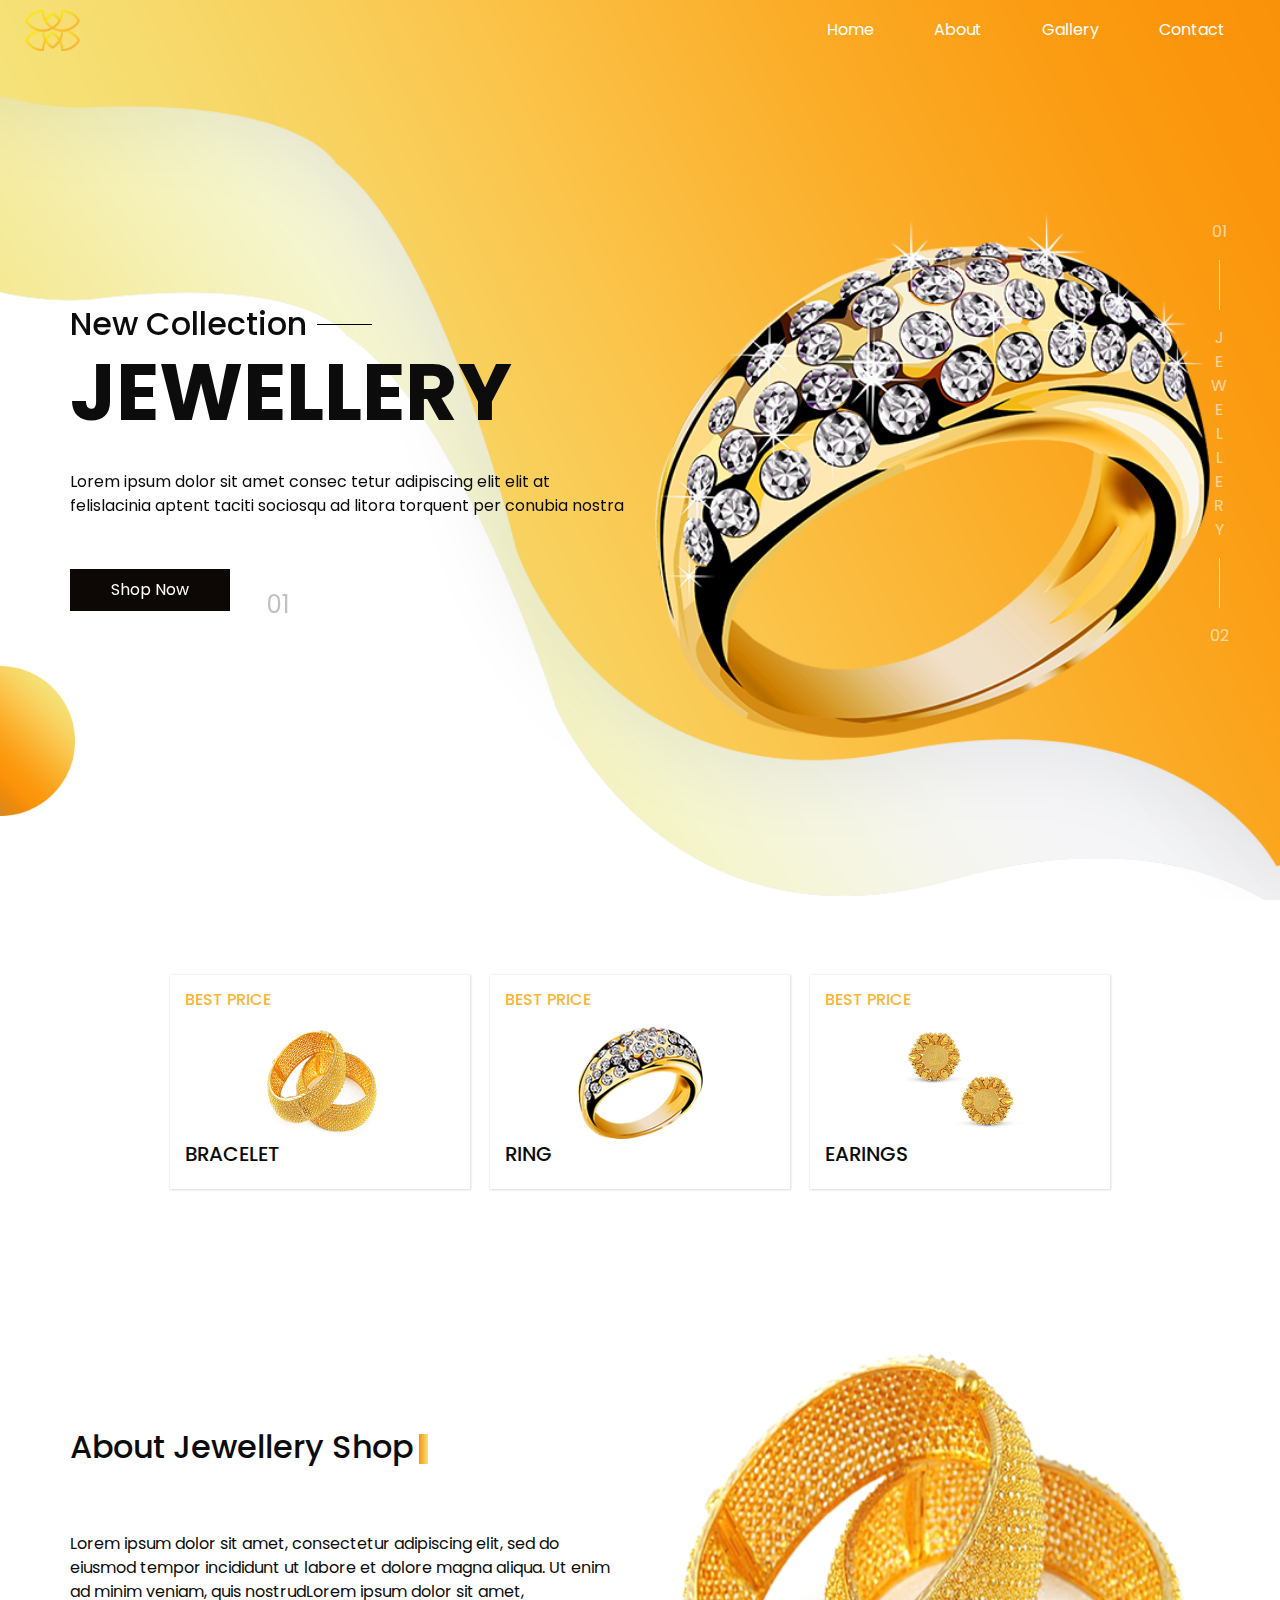
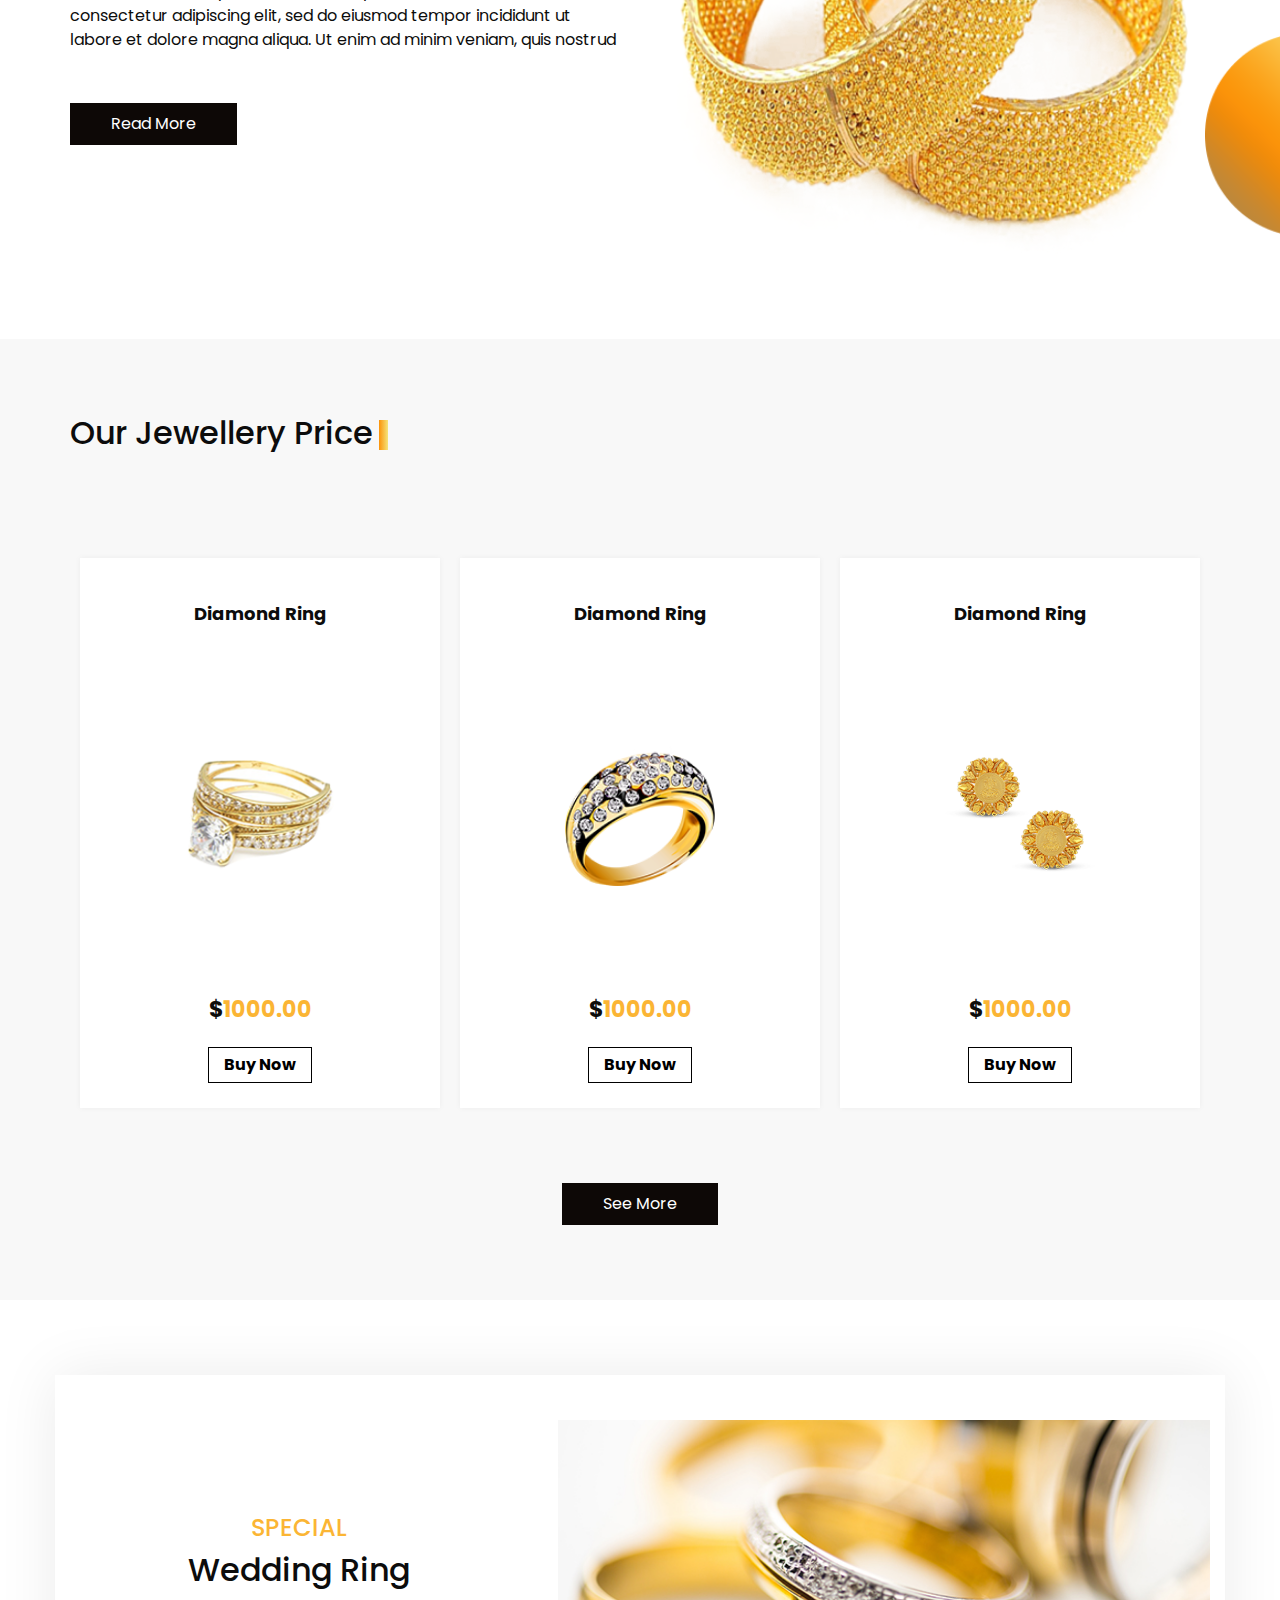
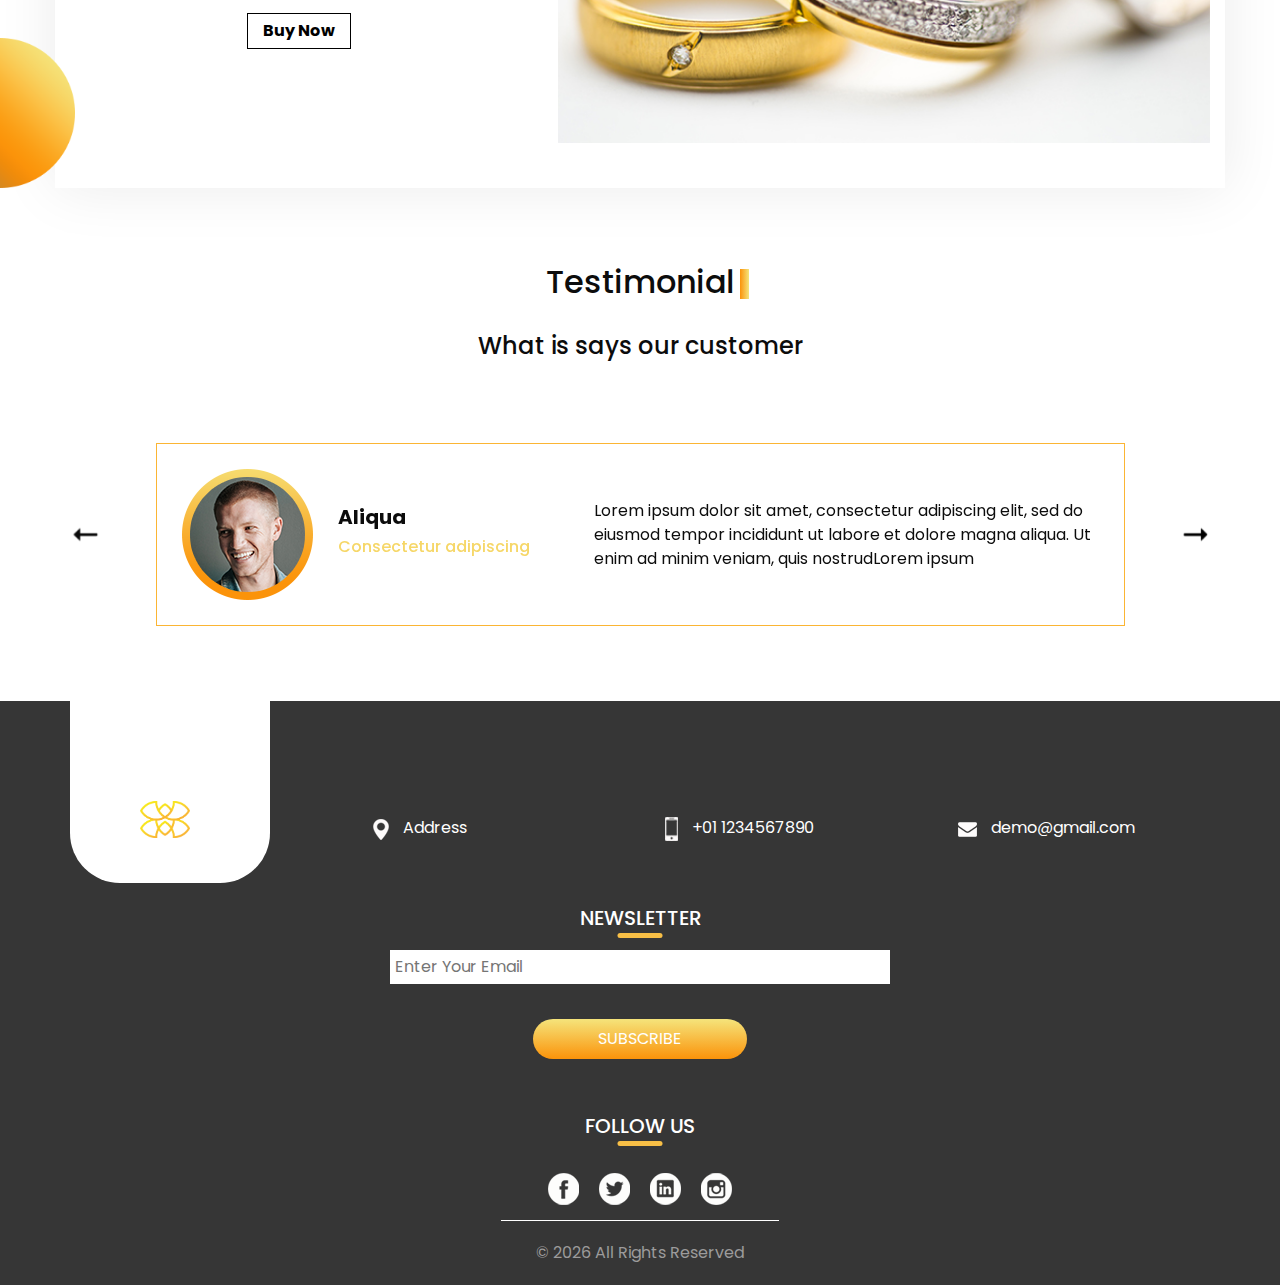
<file: index.html>
<!DOCTYPE html>
<html>

<head>
  <!-- Basic -->
  <meta charset="utf-8" />
  <meta http-equiv="X-UA-Compatible" content="IE=edge" />
  <!-- Mobile Metas -->
  <meta name="viewport" content="width=device-width, initial-scale=1, shrink-to-fit=no" />
  <!-- Site Metas -->
  <meta name="keywords" content="les bijoux en or ,gifts, cadeau, dating , love, family, marriage,commitment"/>
  <meta name="description" content="ce site web est boutique des modernes bijoux avec bon qualité et meilleur prix avec garantie ..." />
  <meta name="author" content="mohamed kandirou"/>

  <title>Lodge</title>

  <!-- slider stylesheet -->
  <link rel="stylesheet" type="text/css" href="https://cdnjs.cloudflare.com/ajax/libs/OwlCarousel2/2.1.3/assets/owl.carousel.min.css" />

  <!-- bootstrap core css -->
  <link rel="stylesheet" type="text/css" href="css/bootstrap.css" />

  <!-- fonts style -->
  <link href="https://fonts.googleapis.com/css?family=Baloo+Chettan|Poppins:400,600,700&display=swap" rel="stylesheet">
  <!-- Custom styles for this template -->
  <link href="css/style.css" rel="stylesheet"/>
  <!-- responsive style -->
  <link href="css/responsive.css" rel="stylesheet" />
</head>

<body>

  <div class="hero_area">
    <!-- header section strats -->
    <header class="header_section">
      <div class="container-fluid">
        <nav class="navbar navbar-expand-lg custom_nav-container ">
          <a class="navbar-brand" href="index.html">
            <img src="images/logo.png" alt="logo de site">
          </a>
          <button class="navbar-toggler" type="button" data-toggle="collapse" data-target="#navbarSupportedContent" aria-controls="navbarSupportedContent" aria-expanded="false" aria-label="Toggle navigation">
            <span class="navbar-toggler-icon"></span>
          </button>

          <div class="collapse navbar-collapse" id="navbarSupportedContent">
            <div class="d-flex ml-auto flex-column flex-lg-row align-items-center">
              <ul class="navbar-nav  ">
                <li class="nav-item active">
                  <a class="nav-link" href="index.html">Home <span class="sr-only">(current)</span></a>
                </li>
                <li class="nav-item">
                  <a class="nav-link" href="about.html"> About</a>
                </li>
                <li class="nav-item">
                  <a class="nav-link" href="gallery.html"> Gallery</a>
                </li>
                <li class="nav-item">
                  <a class="nav-link" href="contact.html"> Contact</a>
                </li>
              </ul>

            </div>
          </div>
        </nav>
      </div>
    </header>
    <!-- end header section -->
    <!-- slider section -->
    <section class=" slider_section position-relative">
      <div class="design-box">
        <img src="images/design-1.png" alt="bijoux d'or">
      </div>
      <div class="slider_number-container d-none d-md-block">
        <div class="number-box">
          <span>
            01
          </span>
          <hr>
          <span class="jwel">
            J <br>
            e <br>
            w <br>
            e <br>
            l <br>
            l <br>
            e <br>
            r <br>
            y
          </span>
          <hr>
          <span>
            02
          </span>
        </div>
      </div>
      <div class="container">
        <div id="carouselExampleIndicators" class="carousel slide" data-ride="carousel">
          <ol class="carousel-indicators">
            <li data-target="#carouselExampleIndicators" data-slide-to="0" class="active">01</li>
            <li data-target="#carouselExampleIndicators" data-slide-to="1">02</li>
            <li data-target="#carouselExampleIndicators" data-slide-to="2">03</li>
          </ol>
          <div class="carousel-inner">
            <div class="carousel-item active">
              <div class="row">
                <div class="col-md-6">
                  <div class="detail_box">
                    <h2>
                      <span> New Collection</span>
                      <hr>
                    </h2>
                    <h1>
                      Jewellery
                    </h1>
                    <p>
                      Lorem ipsum dolor sit amet consec tetur adipiscing elit elit at felislacinia
                      aptent taciti sociosqu ad litora torquent per conubia nostra
                    </p>
                    <div>
                      <a href="">Shop Now</a>
                    </div>
                  </div>
                </div>
                <div class="col-md-6">
                  <div class="img-box">
                    <img src="images/slider-img.png" alt="les bijoux">
                  </div>
                </div>
              </div>
            </div>
            <div class="carousel-item ">
              <div class="row">
                <div class="col-md-6">
                  <div class="detail_box">
                    <h2>
                      <span> New Collection</span>
                      <hr>
                    </h2>
                    <h1>
                      Jewellery
                    </h1>
                    <p>
                      Lorem ipsum dolor sit amet consec tetur adipiscing elit elit at felislacinia
                      aptent taciti sociosqu ad litora torquent per conubia nostra
                    </p>
                    <div>
                      <a href="">Shop Now</a>
                    </div>
                  </div>
                </div>
                <div class="col-md-6">
                  <div class="img-box">
                    <img src="images/slider-img.png" alt="bijou 1">
                  </div>
                </div>
              </div>
            </div>
            <div class="carousel-item">
              <div class="row">
                <div class="col-md-6">
                  <div class="detail_box">
                    <h2>
                      <span> New Collection</span>
                      <hr>
                    </h2>
                    <h1>
                      Jewellery
                    </h1>
                    <p>
                      Lorem ipsum dolor sit amet consec tetur adipiscing elit elit at felislacinia
                      aptent taciti sociosqu ad litora torquent per conubia nostra
                    </p>
                    <div>
                      <a href="">Shop Now</a>
                    </div>
                  </div>
                </div>
                <div class="col-md-6">
                  <div class="img-box">
                    <img src="images/slider-img.png" alt="bijou 2">
                  </div>
                </div>
              </div>
            </div>
          </div>
        </div>
      </div>

    </section>
    <!-- end slider section -->
  </div>

  <!-- item section -->

  <div class="item_section layout_padding2">
    <div class="container">
      <div class="item_container">
        <div class="box">
          <div class="price">
            <h6>
              Best PRICE
            </h6>
          </div>
          <div class="img-box">
            <img src="images/i-1.png" alt="bijoux d'or">
          </div>
          <div class="name">
            <h5>
              Bracelet
            </h5>
          </div>
        </div>
        <div class="box">
          <div class="price">
            <h6>
              Best PRICE
            </h6>
          </div>
          <div class="img-box">
            <img src="images/i-2.png" alt="bijoux d'or 2">
          </div>
          <div class="name">
            <h5>
              Ring
            </h5>
          </div>
        </div>
        <div class="box">
          <div class="price">
            <h6>
              Best PRICE
            </h6>
          </div>
          <div class="img-box">
            <img src="images/i-3.png" alt="bijoux d'or 3">
          </div>
          <div class="name">
            <h5>
              Earings
            </h5>
          </div>
        </div>
      </div>
    </div>
  </div>

  <!-- end item section -->

  <!-- about section -->

  <section class="about_section layout_padding2-top layout_padding-bottom">
    <div class="design-box">
      <img src="images/design-2.png" alt="photo de bijoux">
    </div>
    <div class="container">
      <div class="row">
        <div class="col-md-6">
          <div class="detail-box">
            <div class="heading_container">
              <h2>
                About Jewellery Shop
              </h2>
            </div>
            <p>
              Lorem ipsum dolor sit amet, consectetur adipiscing elit, sed do eiusmod tempor incididunt ut labore et
              dolore magna aliqua. Ut enim ad minim veniam, quis nostrudLorem ipsum dolor sit amet, consectetur
              adipiscing elit, sed do eiusmod tempor incididunt ut labore et dolore magna aliqua. Ut enim ad minim
              veniam, quis nostrud
            </p>
            <div>
              <a href="">
                Read More
              </a>
            </div>
          </div>
        </div>
        <div class="col-md-6">
          <div class="img-box">
            <img src="images/about-img.png" alt="picture about">
          </div>
        </div>
      </div>
    </div>
  </section>

  <!-- end about section -->

  <!-- price section -->

  <section class="price_section layout_padding">
    <div class="container">
      <div class="heading_container">
        <h2>
          Our Jewellery Price
        </h2>
      </div>
      <div class="price_container">
        <div class="box">
          <div class="name">
            <h6>
              Diamond Ring
            </h6>
          </div>
          <div class="img-box">
            <img src="images/p-1.png" alt="prod 1">
          </div>
          <div class="detail-box">
            <h5>
              $<span>1000.00</span>
            </h5>
            <a href="">
              Buy Now
            </a>
          </div>
        </div>
        <div class="box">
          <div class="name">
            <h6>
              Diamond Ring
            </h6>
          </div>
          <div class="img-box">
            <img src="images/i-2.png" alt="prod 2">
          </div>
          <div class="detail-box">
            <h5>
              $<span>1000.00</span>
            </h5>
            <a href="">
              Buy Now
            </a>
          </div>
        </div>
        <div class="box">
          <div class="name">
            <h6>
              Diamond Ring
            </h6>
          </div>
          <div class="img-box">
            <img src="images/i-3.png" alt="prod 3">
          </div>
          <div class="detail-box">
            <h5>
              $<span>1000.00</span>
            </h5>
            <a href="">
              Buy Now
            </a>
          </div>
        </div>
      </div>
      <div class="d-flex justify-content-center">
        <a href="" class="price_btn">
          See More
        </a>
      </div>
    </div>
  </section>

  <!-- end price section -->

  <!-- ring section -->

  <section class="ring_section layout_padding">
    <div class="design-box">
      <img src="images/design-1.png" alt="">
    </div>
    <div class="container">
      <div class="ring_container layout_padding2">
        <div class="row">
          <div class="col-md-5">
            <div class="detail-box">
              <h4>
                special
              </h4>
              <h2>
                Wedding Ring
              </h2>
              <a href="">
                Buy Now
              </a>
            </div>
          </div>
          <div class="col-md-7">
            <div class="img-box">
              <img src="images/ring-img.jpg" alt="prod 4">
            </div>
          </div>
        </div>
      </div>
    </div>
  </section>

  <!-- end ring section -->

  <!-- client section -->

  <section class="client_section">
    <div class="container">
      <div class="heading_container">
        <h2>
          Testimonial
        </h2>
      </div>
      <h4 class="secondary_heading">
        What is says our customer
      </h4>
      <div id="carouselExampleControls" class="carousel slide" data-ride="carousel">
        <div class="carousel-inner">
          <div class="carousel-item active">
            <div class="client_container">
              <div class="client-id">
                <div class="img-box">
                  <img src="images/client.png" alt="client 1">
                </div>
                <div class="name">
                  <h5>
                    Aliqua
                  </h5>
                  <h6>
                    Consectetur adipiscing
                  </h6>
                </div>
              </div>
              <div class="detail-box">
                <p>
                  Lorem ipsum dolor sit amet, consectetur adipiscing elit, sed do eiusmod tempor incididunt ut labore et
                  dolore magna aliqua. Ut enim ad minim veniam, quis nostrudLorem ipsum
                </p>
              </div>
            </div>
          </div>
          <div class="carousel-item">
            <div class="client_container">
              <div class="client-id">
                <div class="img-box">
                  <img src="images/client.png" alt="client 2">
                </div>
                <div class="name">
                  <h5>
                    Aliqua
                  </h5>
                  <h6>
                    Consectetur adipiscing
                  </h6>
                </div>
              </div>
              <div class="detail-box">
                <p>
                  Lorem ipsum dolor sit amet, consectetur adipiscing elit, sed do eiusmod tempor incididunt ut labore et
                  dolore magna aliqua. Ut enim ad minim veniam, quis nostrudLorem ipsum
                </p>
              </div>
            </div>
          </div>
          <div class="carousel-item">
            <div class="client_container">
              <div class="client-id">
                <div class="img-box">
                  <img src="images/client.png" alt="client 3">
                </div>
                <div class="name">
                  <h5>
                    Aliqua
                  </h5>
                  <h6>
                    Consectetur adipiscing
                  </h6>
                </div>
              </div>
              <div class="detail-box">
                <p>
                  Lorem ipsum dolor sit amet, consectetur adipiscing elit, sed do eiusmod tempor incididunt ut labore et
                  dolore magna aliqua. Ut enim ad minim veniam, quis nostrudLorem ipsum
                </p>
              </div>
            </div>
          </div>
        </div>
        <a class="carousel-control-prev" href="#carouselExampleControls" role="button" data-slide="prev">
          <span class="carousel-control-prev-icon" aria-hidden="true"></span>
          <span class="sr-only">Previous</span>
        </a>
        <a class="carousel-control-next" href="#carouselExampleControls" role="button" data-slide="next">
          <span class="carousel-control-next-icon" aria-hidden="true"></span>
          <span class="sr-only">Next</span>
        </a>
      </div>

    </div>
  </section>

  <!-- end client section -->

  <!-- info section -->
  <section class="info_section ">
    <div class="container">
      <div class="info_container">
        <div class="row">
          <div class="col-md-3">
            <div class="info_logo">
              <a href="">
                <img src="images/logo.png" alt="logo">
              </a>
            </div>
          </div>
          <div class="col-md-3">
            <div class="info_contact">
              <a href="">
                <img src="images/location.png" alt="localisation">
                <span>
                  Address
                </span>
              </a>
            </div>
          </div>
          <div class="col-md-3">
            <div class="info_contact">
              <a href="">
                <img src="images/phone.png" alt="phone">
                <span>
                  +01 1234567890
                </span>
              </a>
            </div>
          </div>
          <div class="col-md-3">
            <div class="info_contact">
              <a href="">
                <img src="images/mail.png" alt="mail">
                <span>
                  demo@gmail.com
                </span>
              </a>
            </div>
          </div>
        </div>
        <div class="info_form">
          <div class="d-flex justify-content-center">
            <h5 class="info_heading">
              Newsletter
            </h5>
          </div>
          <form action="">
            <div class="email_box">
              <input type="text" id="email2" placeholder="Enter Your Email">
            </div>
            <div>
              <button>
                subscribe
              </button>
            </div>
          </form>
        </div>
        <div class="info_social">
          <div class="d-flex justify-content-center">
            <h5 class="info_heading">
              Follow Us
            </h5>
          </div>
          <div class="social_box">
            <a href="">
              <img src="images/fb.png" alt="facebook">
            </a>
            <a href="">
              <img src="images/twitter.png" alt="twitter">
            </a>
            <a href="">
              <img src="images/linkedin.png" alt="linkden">
            </a>
            <a href="">
              <img src="images/insta.png" alt="instagram">
            </a>
          </div>
        </div>
      </div>
    </div>
  </section>

  <!-- end info_section -->

  <!-- footer section -->
  <section class="container-fluid footer_section">
    <p>
      &copy; <span id="displayYear"></span> All Rights Reserved 
    </p>
  </section>
  <!-- footer section -->

  <script type="text/javascript" src="js/jquery-3.4.1.min.js"></script>
  <script type="text/javascript" src="js/bootstrap.js"></script>
  <script type="text/javascript" src="js/custom.js"></script>
</body>

</html>
</file>
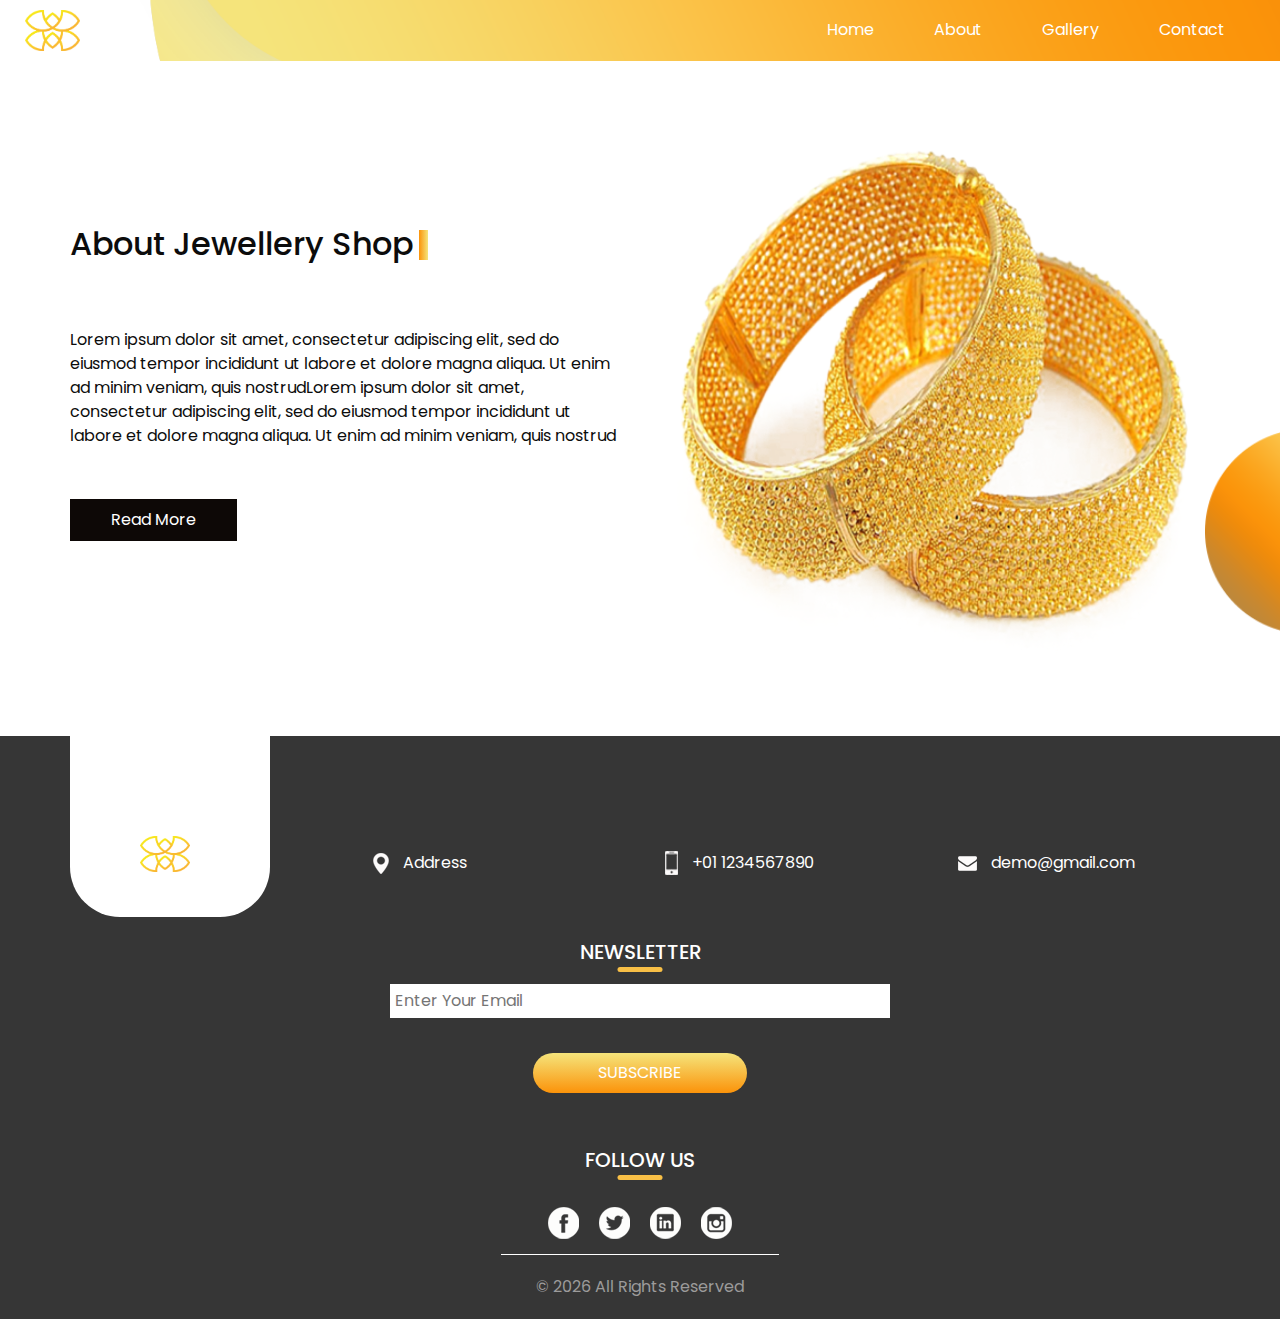
<file: about.html>
<!DOCTYPE html>
<html>

<head>
  <!-- Basic -->
  <meta charset="utf-8" />
  <meta http-equiv="X-UA-Compatible" content="IE=edge" />
  <!-- Mobile Metas -->
  <meta name="viewport" content="width=device-width, initial-scale=1, shrink-to-fit=no" />
  <!-- Site Metas -->
  <meta name="keywords" content="" />
  <meta name="description" content="" />
  <meta name="author" content="" />

  <title>Lodge</title>

  <!-- slider stylesheet -->
  <link rel="stylesheet" type="text/css" href="https://cdnjs.cloudflare.com/ajax/libs/OwlCarousel2/2.1.3/assets/owl.carousel.min.css" />

  <!-- bootstrap core css -->
  <link rel="stylesheet" type="text/css" href="css/bootstrap.css" />

  <!-- fonts style -->
  <link href="https://fonts.googleapis.com/css?family=Baloo+Chettan|Poppins:400,600,700&display=swap" rel="stylesheet">
  <!-- Custom styles for this template -->
  <link href="css/style.css" rel="stylesheet" />
  <!-- responsive style -->
  <link href="css/responsive.css" rel="stylesheet" />
</head>

<body class="sub_page">

  <div class="hero_area">
    <!-- header section strats -->
    <header class="header_section">
      <div class="container-fluid">
        <nav class="navbar navbar-expand-lg custom_nav-container ">
          <a class="navbar-brand" href="index.html">
            <img src="images/logo.png" alt="">
          </a>
          <button class="navbar-toggler" type="button" data-toggle="collapse" data-target="#navbarSupportedContent" aria-controls="navbarSupportedContent" aria-expanded="false" aria-label="Toggle navigation">
            <span class="navbar-toggler-icon"></span>
          </button>

          <div class="collapse navbar-collapse" id="navbarSupportedContent">
            <div class="d-flex ml-auto flex-column flex-lg-row align-items-center">
              <ul class="navbar-nav  ">
                <li class="nav-item active">
                  <a class="nav-link" href="index.html">Home <span class="sr-only">(current)</span></a>
                </li>
                <li class="nav-item">
                  <a class="nav-link" href="about.html"> About</a>
                </li>
                <li class="nav-item">
                  <a class="nav-link" href="gallery.html"> Gallery</a>
                </li>
                <li class="nav-item">
                  <a class="nav-link" href="contact.html"> Contact</a>
                </li>
              </ul>

            </div>
          </div>
        </nav>
      </div>
    </header>
    <!-- end header section -->
  </div>



  <!-- about section -->

  <section class="about_section layout_padding2-top layout_padding-bottom">
    <div class="design-box">
      <img src="images/design-2.png" alt="exemple de bijoux">
    </div>
    <div class="container">
      <div class="row">
        <div class="col-md-6">
          <div class="detail-box">
            <div class="heading_container">
              <h2>
                About Jewellery Shop
              </h2>
            </div>
            <p>
              Lorem ipsum dolor sit amet, consectetur adipiscing elit, sed do eiusmod tempor incididunt ut labore et
              dolore magna aliqua. Ut enim ad minim veniam, quis nostrudLorem ipsum dolor sit amet, consectetur
              adipiscing elit, sed do eiusmod tempor incididunt ut labore et dolore magna aliqua. Ut enim ad minim
              veniam, quis nostrud
            </p>
            <div>
              <a href="">
                Read More
              </a>
            </div>
          </div>
        </div>
        <div class="col-md-6">
          <div class="img-box">
            <img src="images/about-img.png" alt="">
          </div>
        </div>
      </div>
    </div>
  </section>

  <!-- end about section -->


  <!-- info section -->
  <section class="info_section ">
    <div class="container">
      <div class="info_container">
        <div class="row">
          <div class="col-md-3">
            <div class="info_logo">
              <a href="">
                <img src="images/logo.png" alt="logo">
              </a>
            </div>
          </div>
          <div class="col-md-3">
            <div class="info_contact">
              <a href="">
                <img src="images/location.png" alt="localisation">
                <span>
                  Address
                </span>
              </a>
            </div>
          </div>
          <div class="col-md-3">
            <div class="info_contact">
              <a href="">
                <img src="images/phone.png" alt="phone">
                <span>
                  +01 1234567890
                </span>
              </a>
            </div>
          </div>
          <div class="col-md-3">
            <div class="info_contact">
              <a href="">
                <img src="images/mail.png" alt="mail">
                <span>
                  demo@gmail.com
                </span>
              </a>
            </div>
          </div>
        </div>
        <div class="info_form">
          <div class="d-flex justify-content-center">
            <h5 class="info_heading">
              Newsletter
            </h5>
          </div>
          <form action="">
            <div class="email_box">
              <input type="text" id="email2" placeholder="Enter Your Email">
            </div>
            <div>
              <button>
                subscribe
              </button>
            </div>
          </form>
        </div>
        <div class="info_social">
          <div class="d-flex justify-content-center">
            <h5 class="info_heading">
              Follow Us
            </h5>
          </div>
          <div class="social_box">
            <a href="">
              <img src="images/fb.png" alt="facebook">
            </a>
            <a href="">
              <img src="images/twitter.png" alt="twitter">
            </a>
            <a href="">
              <img src="images/linkedin.png" alt="linkden">
            </a>
            <a href="">
              <img src="images/insta.png" alt="instagram">
            </a>
          </div>
        </div>
      </div>
    </div>
  </section>

  <!-- end info_section -->

  <!-- footer section -->
  <section class="container-fluid footer_section">
    <p>
      &copy; <span id="displayYear"></span> All Rights Reserved
    </p>
  </section>
  <!-- footer section -->

  <script type="text/javascript" src="js/jquery-3.4.1.min.js"></script>
  <script type="text/javascript" src="js/bootstrap.js"></script>
  <script type="text/javascript" src="js/custom.js"></script>

</body>

</html>
</file>
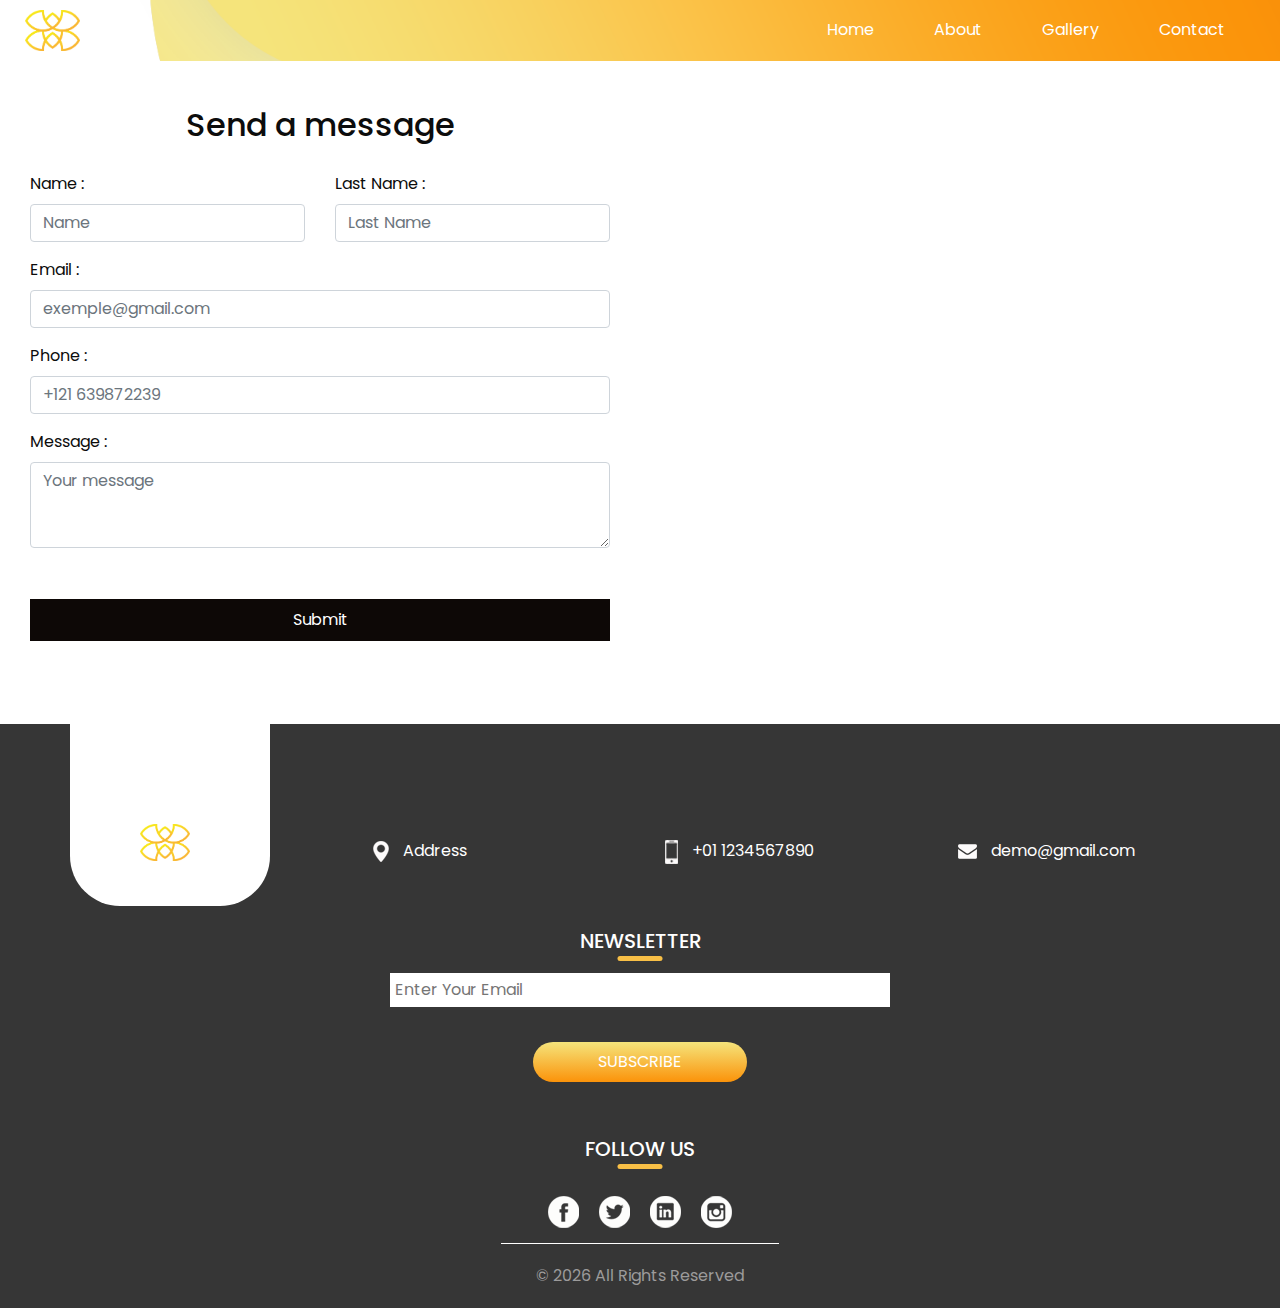
<file: contact.html>
<!DOCTYPE html>
<html>

<head>
  <!-- Basic -->
  <meta charset="utf-8" />
  <meta http-equiv="X-UA-Compatible" content="IE=edge" />
  <!-- Mobile Metas -->
  <meta name="viewport" content="width=device-width, initial-scale=1, shrink-to-fit=no" />
  <!-- Site Metas -->
  <meta name="keywords" content="" />
  <meta name="description" content="" />
  <meta name="author" content="" />

  <title>Lodge</title>

  <!-- slider stylesheet -->
  <link rel="stylesheet" type="text/css" href="https://cdnjs.cloudflare.com/ajax/libs/OwlCarousel2/2.1.3/assets/owl.carousel.min.css" />

  <!-- bootstrap core css -->
  <link rel="stylesheet" type="text/css" href="css/bootstrap.css" />

  <!-- fonts style -->
  <link href="https://fonts.googleapis.com/css?family=Baloo+Chettan|Poppins:400,600,700&display=swap" rel="stylesheet">
  <!-- Custom styles for this template -->
  <link href="css/style.css" rel="stylesheet" />
  <link href="css/MonStyle.css" rel="stylesheet" />
  <!-- responsive style -->
  <link href="css/responsive.css" rel="stylesheet" />
</head>

<body class="sub_page">

  <div class="hero_area">
    <!-- header section strats -->
    <header class="header_section">
      <div class="container-fluid">
        <nav class="navbar navbar-expand-lg custom_nav-container ">
          <a class="navbar-brand" href="index.html">
            <img src="images/logo.png" alt="">
          </a>
          <button class="navbar-toggler" type="button" data-toggle="collapse" data-target="#navbarSupportedContent" aria-controls="navbarSupportedContent" aria-expanded="false" aria-label="Toggle navigation">
            <span class="navbar-toggler-icon"></span>
          </button>

          <div class="collapse navbar-collapse" id="navbarSupportedContent">
            <div class="d-flex ml-auto flex-column flex-lg-row align-items-center">
              <ul class="navbar-nav  ">
                <li class="nav-item active">
                  <a class="nav-link" href="index.html">Home <span class="sr-only">(current)</span></a>
                </li>
                <li class="nav-item">
                  <a class="nav-link" href="about.html"> About</a>
                </li>
                <li class="nav-item">
                    <a class="nav-link" href="gallery.html"> Gallery</a>
                  </li>
                <li class="nav-item">
                    <a class="nav-link" href="contact.html"> Contact</a>
                </li>
              </ul>

            </div>
          </div>
        </nav>
      </div>
    </header>
    <!-- end header section -->
  </div>

  <section class="about_section layout_padding2-top layout_padding-bottom">
    <div class="container-fluid">
      <div class="row">
        <div class="col-md-6">
          <div class="detail-box">
            <div class="title_send">
              <h2>
                Send a message
              </h2>
            </div>
            <div class="container">
                <div class="row">
                    <div class="col-md-6 mb-2 mt-2">
                        <label>Name :</label>
                        <input class="form-control" placeholder="Name">
                    </div>
                    <div class="col-md-6 mb-2 mt-2">
                        <label>Last Name :</label>
                        <input class="form-control" placeholder="Last Name">
                    </div>
                </div>
                <div class="row">
                    <div class="mb-2 mt-2 col-md-12">
                        <label>Email :</label>
                        <input type="email" class="form-control" placeholder="exemple@gmail.com">
                    </div>
                </div>
                <div class="row">
                    <div class="mb-2 mt-2 col-md-12">
                        <label>Phone :</label>
                        <input type="email" class="form-control" placeholder="+121 639872239">
                    </div>
                </div>
                <div class="row">
                    <div class="mb-2 mt-2 col-md-12">
                        <label>Message :</label>
                        <textarea class="form-control col-md-12" rows="3" placeholder="Your message"></textarea>
                    </div>
                </div>
                <div class="row">
                    <div class="mb-2 mt-2 col-md-12">
                        <a href="" class="d-flex justify-content-center col-md-12">
                            Submit
                          </a>
                    </div>
                </div>  
            </div>
          </div>
        </div>
        <div class="col-md-6" id="map">
          <div class="img-box d-flex justify-content-center">
            <div class="mapouter"><div class="gmap_canvas"><iframe width="600" height="700" id="gmap_canvas" src="https://maps.google.com/maps?q=taza&t=&z=13&ie=UTF8&iwloc=&output=embed" frameborder="0" scrolling="no" marginheight="0" marginwidth="0"></iframe><a href="https://123movies-to.org">123movies</a><br><style>.mapouter{position:relative;text-align:right;height:500px;width:700px;}</style><a href="https://www.embedgooglemap.net">email google map</a><style>.gmap_canvas {overflow:hidden;background:none!important;height:500px;width:600px;}</style></div></div>
          </div>
        </div>
      </div>
    </div>
  </section>

  <!-- contact section -->
  <section class="info_section ">
    <div class="container">
      <div class="info_container">
        <div class="row">
          <div class="col-md-3">
            <div class="info_logo">
              <a href="">
                <img src="images/logo.png" alt="logo">
              </a>
            </div>
          </div>
          <div class="col-md-3">
            <div class="info_contact">
              <a href="">
                <img src="images/location.png" alt="localisation">
                <span>
                  Address
                </span>
              </a>
            </div>
          </div>
          <div class="col-md-3">
            <div class="info_contact">
              <a href="">
                <img src="images/phone.png" alt="phone">
                <span>
                  +01 1234567890
                </span>
              </a>
            </div>
          </div>
          <div class="col-md-3">
            <div class="info_contact">
              <a href="">
                <img src="images/mail.png" alt="mail">
                <span>
                  demo@gmail.com
                </span>
              </a>
            </div>
          </div>
        </div>
        <div class="info_form">
          <div class="d-flex justify-content-center">
            <h5 class="info_heading">
              Newsletter
            </h5>
          </div>
          <form action="">
            <div class="email_box">
              <input type="text" id="email2" placeholder="Enter Your Email">
            </div>
            <div>
              <button>
                subscribe
              </button>
            </div>
          </form>
        </div>
        <div class="info_social">
          <div class="d-flex justify-content-center">
            <h5 class="info_heading">
              Follow Us
            </h5>
          </div>
          <div class="social_box">
            <a href="">
              <img src="images/fb.png" alt="facebook">
            </a>
            <a href="">
              <img src="images/twitter.png" alt="twitter">
            </a>
            <a href="">
              <img src="images/linkedin.png" alt="linkden">
            </a>
            <a href="">
              <img src="images/insta.png" alt="instagram">
            </a>
          </div>
        </div>
      </div>
    </div>
  </section>

  <!-- end info_section -->

  <!-- footer section -->
  <section class="container-fluid footer_section">
    <p>
      &copy; <span id="displayYear"></span> All Rights Reserved 
    </p>
  </section>
  <!-- footer section -->

  <script type="text/javascript" src="js/jquery-3.4.1.min.js"></script>
  <script type="text/javascript" src="js/bootstrap.js"></script>
  <script type="text/javascript" src="js/custom.js"></script>
</body>

</html>
</file>
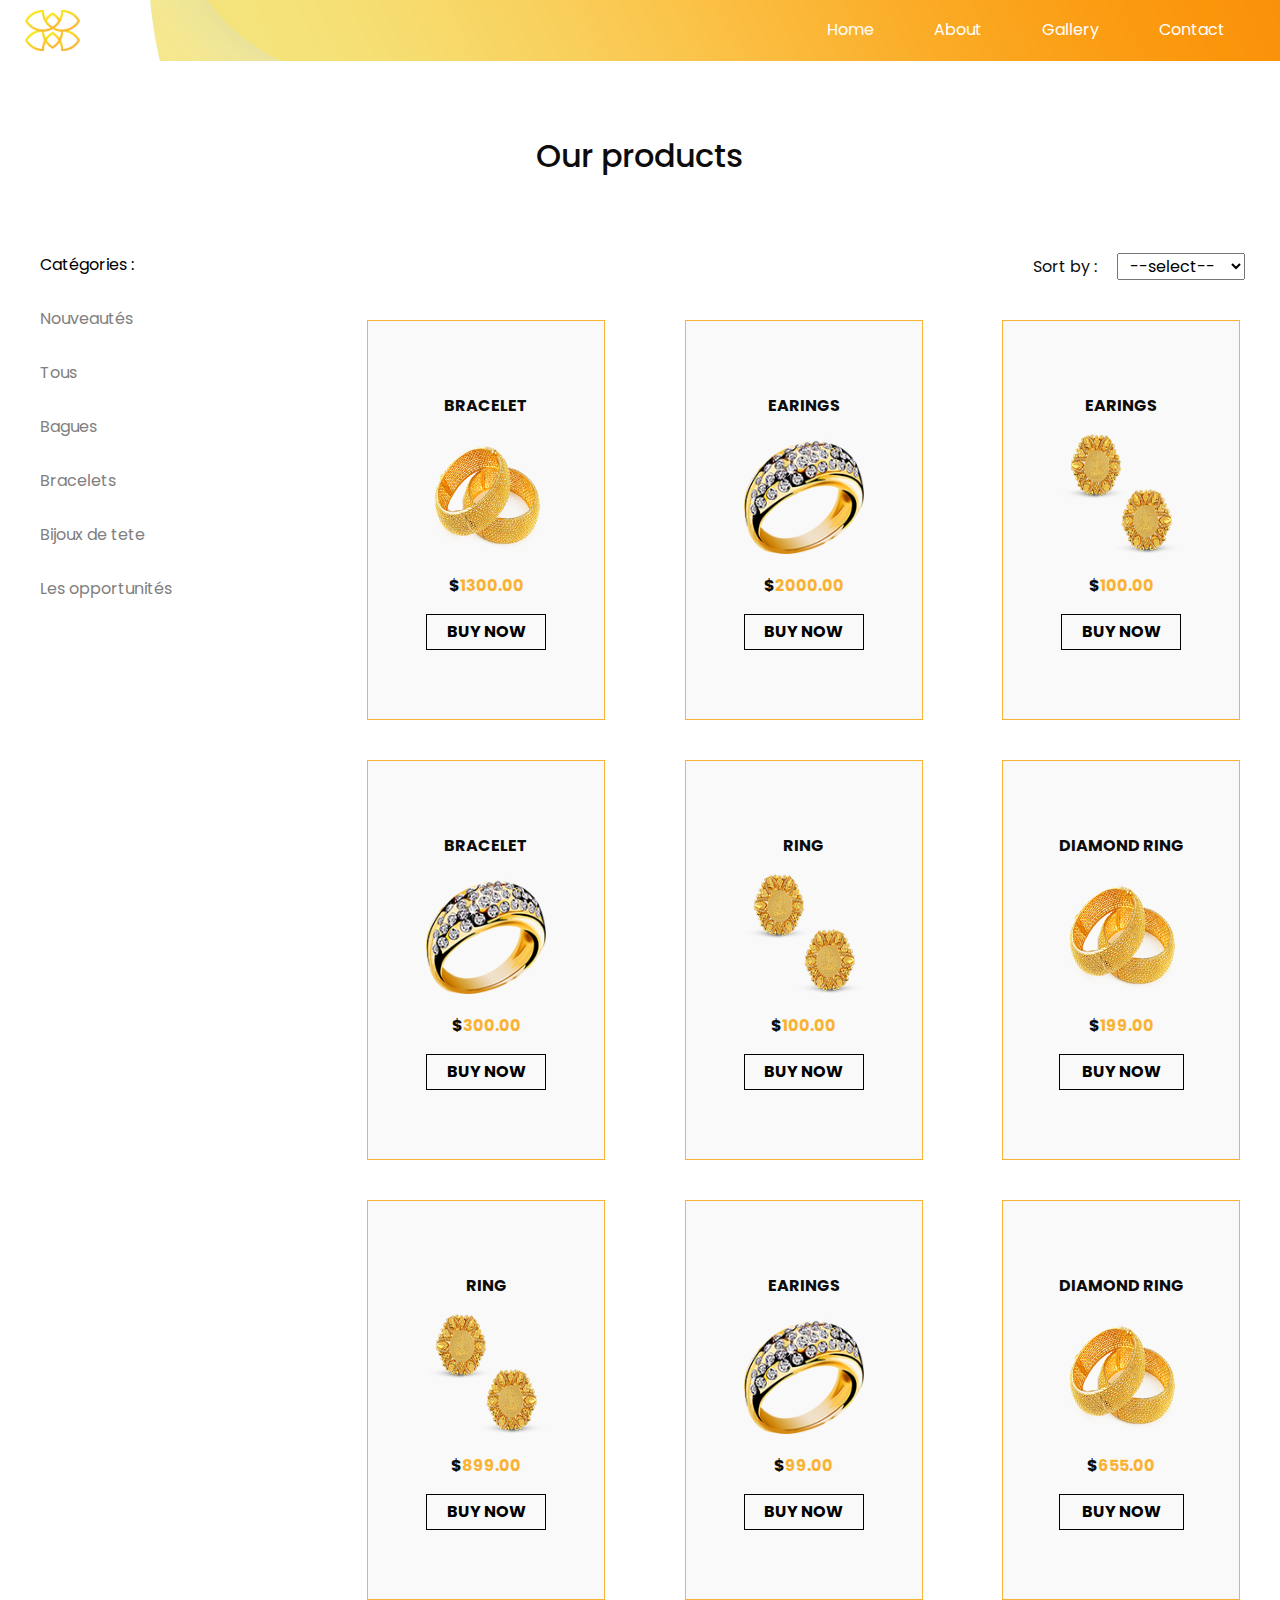
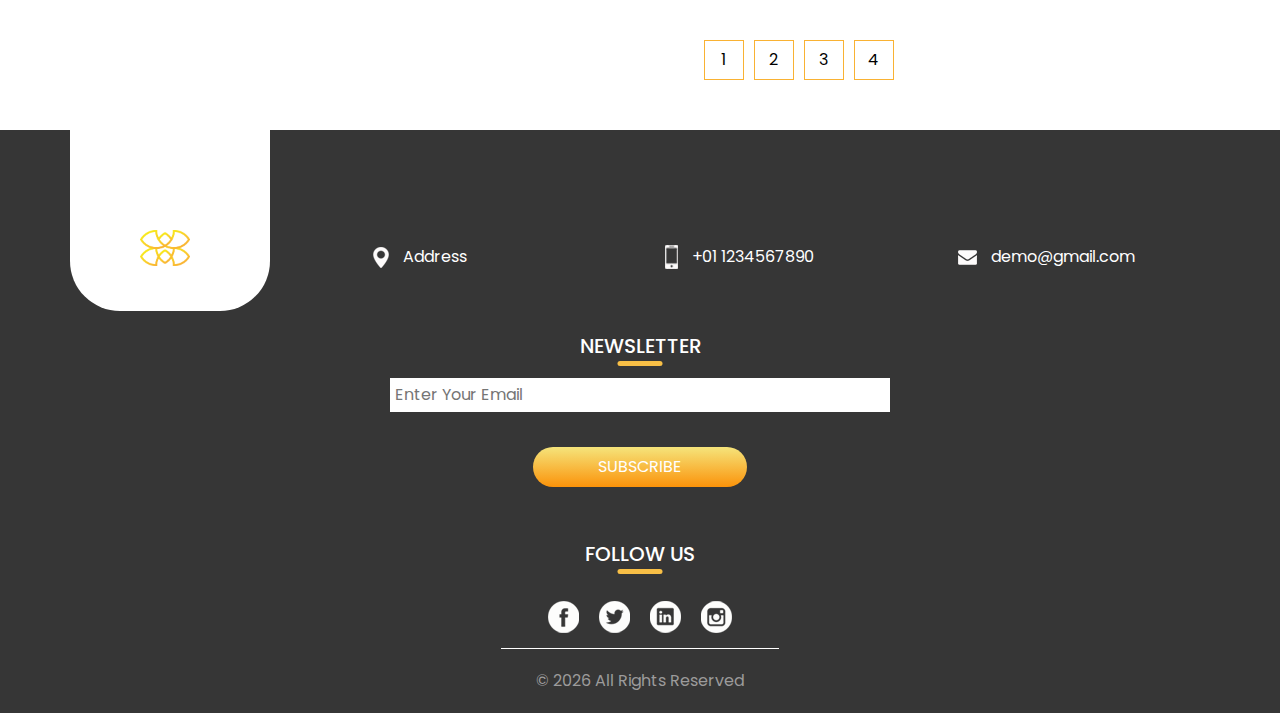
<file: gallery.html>
<!DOCTYPE html>
<html>

<head>
  <!-- Basic -->
  <meta charset="utf-8" />
  <meta http-equiv="X-UA-Compatible" content="IE=edge" />
  <!-- Mobile Metas -->
  <meta name="viewport" content="width=device-width, initial-scale=1, shrink-to-fit=no" />
  <!-- Site Metas -->
  <meta name="keywords" content="" />
  <meta name="description" content="" />
  <meta name="author" content="" />

  <title>Lodge</title>
  <!-- slider stylesheet -->
  <link rel="stylesheet" type="text/css" href="https://cdnjs.cloudflare.com/ajax/libs/OwlCarousel2/2.1.3/assets/owl.carousel.min.css" />

  <!-- bootstrap core css -->
  <link rel="stylesheet" type="text/css" href="css/bootstrap.css" />

  <!-- fonts style -->
  <link href="https://fonts.googleapis.com/css?family=Baloo+Chettan|Poppins:400,600,700&display=swap" rel="stylesheet">
  <!-- Custom styles for this template -->
  <link href="css/style.css" rel="stylesheet" />
  <link href="css/MonStyle.css" rel="stylesheet"/>
  <!-- responsive style -->
  <link href="css/responsive.css" rel="stylesheet" />
</head>

<body class="sub_page">
  <div class="hero_area">
    <!-- header section strats -->
    <header class="header_section">
      <div class="container-fluid">
        <nav class="navbar navbar-expand-lg custom_nav-container ">
          <a class="navbar-brand" href="index.html">
            <img src="images/logo.png" >
          </a>
          <button class="navbar-toggler" type="button" data-toggle="collapse" data-target="#navbarSupportedContent" aria-controls="navbarSupportedContent" aria-expanded="false" aria-label="Toggle navigation">
            <span class="navbar-toggler-icon"></span>
          </button>

          <div class="collapse navbar-collapse" id="navbarSupportedContent">
            <div class="d-flex ml-auto flex-column flex-lg-row align-items-center">
              <ul class="navbar-nav  ">
                <li class="nav-item active">
                  <a class="nav-link" href="index.html">Home <span class="sr-only">(current)</span></a>
                </li>
                <li class="nav-item">
                  <a class="nav-link" href="about.html"> About</a>
                </li>
                <li class="nav-item">
                    <a class="nav-link" href="gallery.html"> Gallery</a>
                  </li>
                <li class="nav-item">
                    <a class="nav-link" href="contact.html"> Contact</a>
                </li>
              </ul>

            </div>
          </div>
        </nav>
      </div>
    </header>
    <!-- end header section -->
  </div>
  <h2 id="title">Our products</h2>
  <div id="container">
    <div class="row">
      <div class="col-md-3">
        <div class="categorie">
          <div class="nom_cat">
            <ul>
              <li id="cat"><a href="#" >Catégories :</a></li>
              <li><a href="#">Nouveautés</a></li>
              <li><a href="#">Tous</a></li>
              <li><a href="#">Bagues</a></li>
              <li><a href="#">Bracelets</a></li>
              <li><a href="#">Bijoux de tete</a></li>
              <li><a href="#">Les opportunités</a></li>
            </ul>
          </div>
        </div>
      </div>
      <div class="col-md-9">
        <div class="container" id="prod">
          <div class="row">
            <div class="col-md-12">
              <div class="d-flex justify-content-end">
                <div id="tri">
                  Sort by : &nbsp &nbsp
                  <select>
                    <option selected="selected">&nbsp&nbsp--select--</option>
                    <option>Top rate</option>
                    <option>Tendance</option>
                    <option>Price</option>
                    <option>Alphabetique</option>
                  </select>&nbsp &nbsp &nbsp
                </div>
              </div>

            </div>
          </div>
          
          <!-- row 1 -->
          <div class="row">
            <div class="col-md-3">
              <div class="info">
                <p>BRACELET</p>
                <img src="images/i-1.png" alt="bracelet">
                <p>$<span class="price">1300.00</span></p>
                <p class="buy">buy now</p>
              </div>
            </div>
            <div class="col-md-3">
              <div class="info">
                <p>EARINGS</p>
                <img src="images/i-2.png" alt="EARINGS">
                <p>$<span class="price">2000.00</span></p>
                <p class="buy">buy now</p>
              </div>
            </div>
            <div class="col-md-3">
              <div class="info">
                <p>EARINGS</p>
                <img src="images/i-3.png" alt="EARINGS">
                <p>$<span class="price">100.00</span></p>
                <p class="buy">buy now</p>
              </div>
            </div>
          </div>
         <!-- row 2 -->
          <div class="row">
            <div class="col-md-3">
              <div class="info">
                <p>BRACELET</p>
                <img src="images/i-2.png" alt="EARINGS">
                <p>$<span class="price">300.00</span></p>
                <p class="buy">buy now</p>
              </div>
            </div>
            <div class="col-md-3">
              <div class="info">
                <p>RING</p>
                <img src="images/i-3.png" alt="RING">
                <p>$<span class="price">100.00</span></p>
                <p class="buy">buy now</p>
              </div>
            </div>
            <div class="col-md-3">
              <div class="info">
                <p>Diamond Ring</p>
                <img src="images/i-1.png" alt="Diamond Ring">
                <p>$<span class="price">199.00</span></p>
                <p class="buy">buy now</p>
              </div>
            </div>
          </div>
          <!-- row 3 -->
          <div class="row">
            <div class="col-md-3">
              <div class="info">
                <p>RING</p>
                <img src="images/i-3.png" alt="Diamond Ring">
                <p>$<span class="price">899.00</span></p>
                <p class="buy">buy now</p>
              </div>
            </div>
            <div class="col-md-3">
              <div class="info">
                <p>EARINGS</p>
                <img src="images/i-2.png" alt="EARINGS">
                <p>$<span class="price">99.00</span></p>
                <p class="buy">buy now</p>
              </div>
            </div>
            <div class="col-md-3">
              <div class="info">
                <p>Diamond Ring</p>
                <img src="images/i-1.png" alt="ring">
                <p>$<span class="price">655.00</span></p>
                <p class="buy">buy now</p>
              </div>
            </div>
          </div>
          <div class="navigation">
            <div class="div1">
              <a href="#">1</a>
            </div>
            <div class="div2">
              <a href="#">2</a>
            </div>
            <div class="div3">
              <a href="#">3</a>
            </div>
            <div class="div4">
              <a href="#">4</a>
            </div>
          </div>
        </div>
      </div>
    </div>
  </div>

  
  <section class="info_section ">
    <div class="container">
      <div class="info_container">
        <div class="row">
          <div class="col-md-3">
            <div class="info_logo">
              <a href="">
                <img src="images/logo.png" alt="logo">
              </a>
            </div>
          </div>
          <div class="col-md-3">
            <div class="info_contact">
              <a href="">
                <img src="images/location.png" alt="localisation">
                <span>
                  Address
                </span>
              </a>
            </div>
          </div>
          <div class="col-md-3">
            <div class="info_contact">
              <a href="">
                <img src="images/phone.png" alt="phone">
                <span>
                  +01 1234567890
                </span>
              </a>
            </div>
          </div>
          <div class="col-md-3">
            <div class="info_contact">
              <a href="">
                <img src="images/mail.png" alt="mail">
                <span>
                  demo@gmail.com
                </span>
              </a>
            </div>
          </div>
        </div>
        <div class="info_form">
          <div class="d-flex justify-content-center">
            <h5 class="info_heading">
              Newsletter
            </h5>
          </div>
          <form action="">
            <div class="email_box">
              <input type="text" id="email2" placeholder="Enter Your Email">
            </div>
            <div>
              <button>
                subscribe
              </button>
            </div>
          </form>
        </div>
        <div class="info_social">
          <div class="d-flex justify-content-center">
            <h5 class="info_heading">
              Follow Us
            </h5>
          </div>
          <div class="social_box">
            <a href="">
              <img src="images/fb.png" alt="facebook">
            </a>
            <a href="">
              <img src="images/twitter.png" alt="twitter">
            </a>
            <a href="">
              <img src="images/linkedin.png" alt="linkden">
            </a>
            <a href="">
              <img src="images/insta.png" alt="instagram">
            </a>
          </div>
        </div>
      </div>
    </div>
  </section>
  
    <section class="container-fluid footer_section">
      <p>
        &copy; <span id="displayYear"></span> All Rights Reserved 
      </p>
    </section>
  




  <script type="text/javascript" src="js/jquery-3.4.1.min.js"></script>
  <script type="text/javascript" src="js/bootstrap.js"></script>
  <script type="text/javascript" src="js/custom.js"></script>
</body>

</html>
</file>
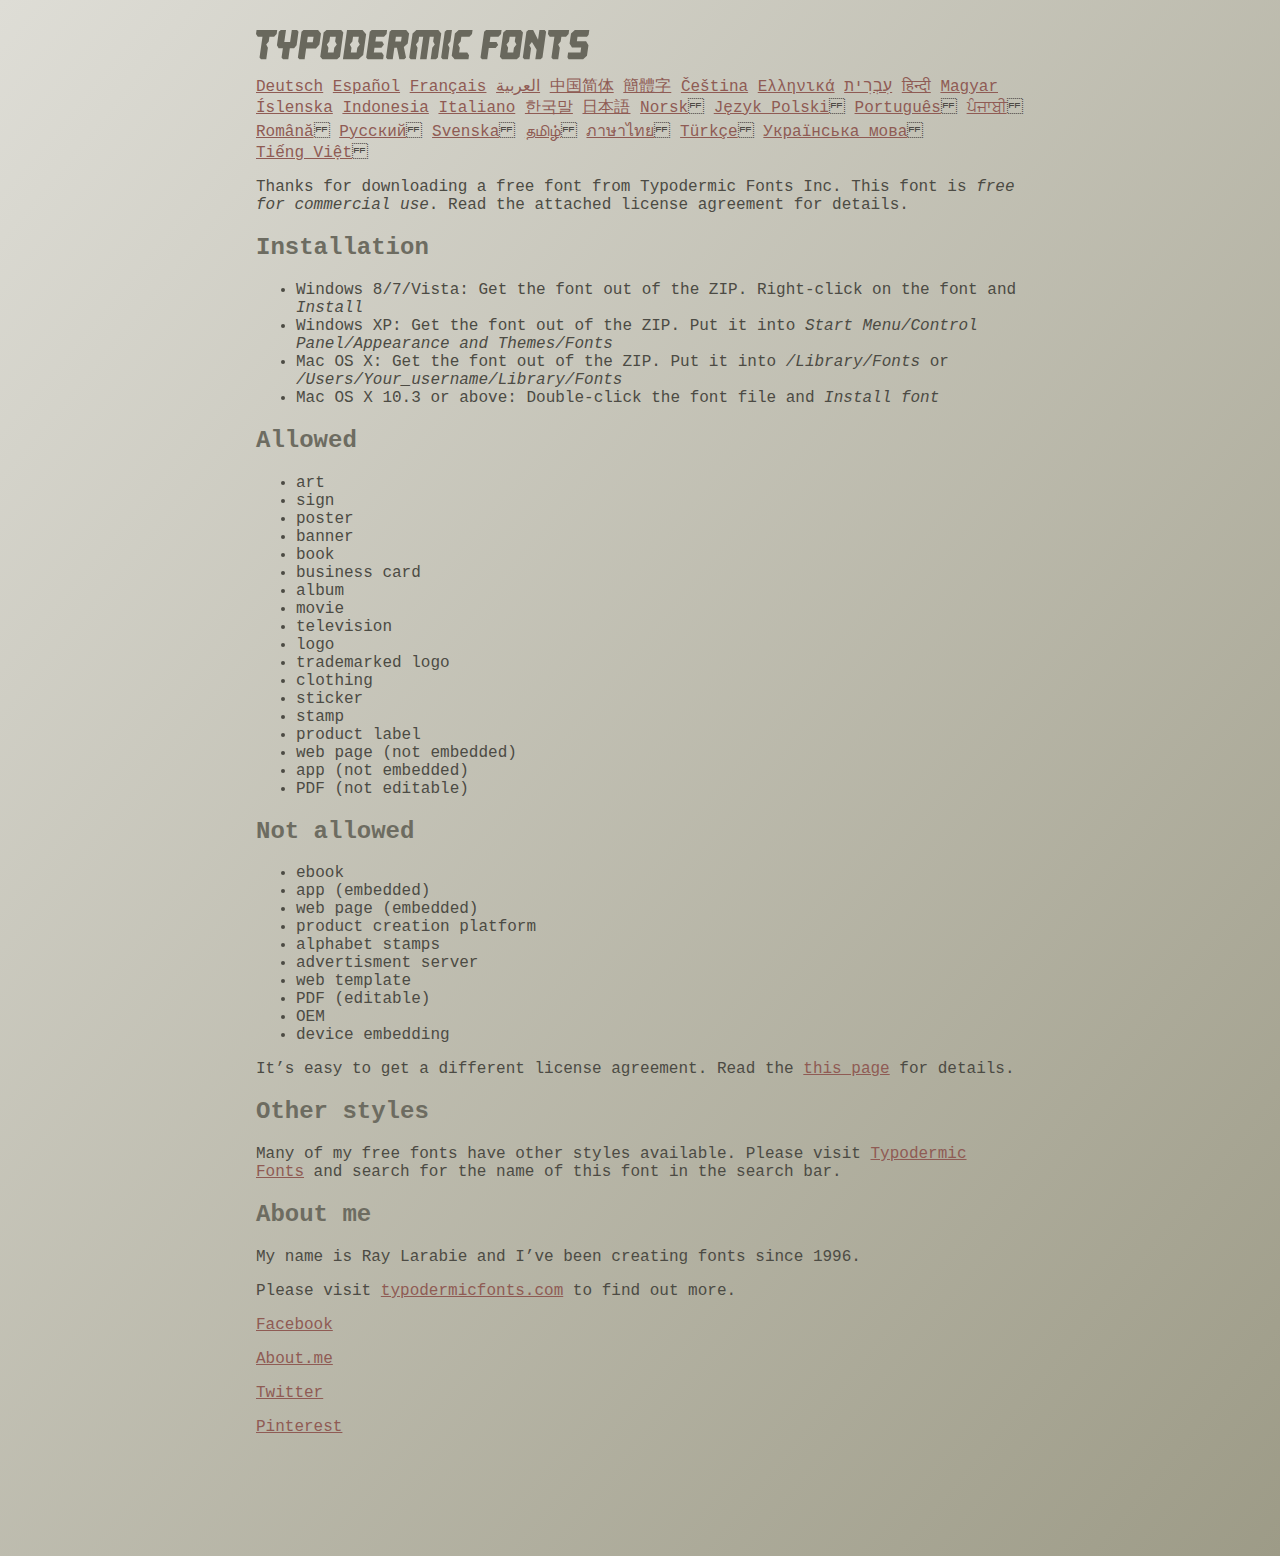
<file: fonts/ethnocentric/read-this.html>
<head>
<meta http-equiv="Content-Type" content="text/html; charset=utf-8">
<title>Typodermic Fonts Inc. Freeware Font instructions 2014</title>
<style type="text/css">
body {
	margin:30px 20% 120px 20%;
	padding:0px;
	font-family:Consolas, Courier, sans-serif;
	color:#4c4b44;
	background-color:#c2c1b3;

/* IE10 Consumer Preview */ 
background-image: -ms-linear-gradient(top left, #DEDDD6 0%, #9D9B87 100%);

/* Mozilla Firefox */ 
background-image: -moz-linear-gradient(top left, #DEDDD6 0%, #9D9B87 100%);

/* Opera */ 
background-image: -o-linear-gradient(top left, #DEDDD6 0%, #9D9B87 100%);

/* Webkit (Safari/Chrome 10) */ 
background-image: -webkit-gradient(linear, left top, right bottom, color-stop(0, #DEDDD6), color-stop(1, #9D9B87));

/* Webkit (Chrome 11+) */ 
background-image: -webkit-linear-gradient(top left, #DEDDD6 0%, #9D9B87 100%);

/* W3C Markup, IE10 Release Preview */ 
background-image: linear-gradient(to bottom right, #DEDDD6 0%, #9D9B87 100%);

	}
h2 {color:#6d6c61;}
a {color:#8f5b54;}
a:hover {color:#ffffff; background-color:#9a998c;}
</style>
</head>

<body>

<svg width="350px" height="30px">
	<path fill="#69685D" d="M0,4.006L0.554,0h20.674l-0.553,4.006l-2.559,2.772h-4.688l-0.682,4.816l-2.515,3.026l1.663,3.07
		l-1.62,11.594H4.987l-1.448-1.79l2.94-20.716H1.791L0,4.006z"/>
	<path fill="#69685D" d="M35.8,0h5.285l1.408,1.791l-1.876,13.343l-2.515,3.111h-4.264l-1.534,11.04h-5.286l-1.449-1.79l1.322-9.25
		h-4.263l-1.705-3.111l1.875-13.343L24.76,0h5.242l-1.706,12.064h5.799L35.8,0z"/>
	<path fill="#69685D" d="M62.09,0l2.899,3.453L63.412,14.58l-3.496,3.962h-9.805l-1.491,10.742h-5.244l-1.493-1.79l3.625-25.704
		L47.469,0H62.09z M50.965,12.362h5.797l0.81-5.583h-5.799L50.965,12.362z"/>
	<path fill="#69685D" d="M64.256,26.642l3.367-24.041L70.523,0h14.664l2.132,2.601l-3.368,24.041l-2.856,2.643H66.431L64.256,26.642
		z M73.335,11.595l-2.514,3.026l1.663,3.07l-0.683,4.816H77.6l0.68-4.816l2.516-3.07l-1.663-3.026l0.681-4.816h-5.796L73.335,11.595
		z"/>
	<path fill="#69685D" d="M86.926,29.285L91.017,0h15.518l3.581,4.307l-2.899,20.673l-4.774,4.305H86.926z M96.345,11.595
		l-2.515,3.026l1.664,3.07l-0.683,4.816h5.798l0.681-4.816l2.516-3.07l-1.663-3.026l0.681-4.816h-5.796L96.345,11.595z"/>
	<path fill="#69685D" d="M127.114,29.285h-15.473l-1.492-1.79l3.624-25.704L115.731,0h15.389l-0.554,4.006l-2.557,2.772h-7.971
		l-0.684,4.816h6.906l1.662,3.026l-2.515,3.111h-6.905l-0.683,4.775h8.057l1.791,2.771L127.114,29.285z"/>
	<path fill="#69685D" d="M150.21,0l2.898,3.453l-1.405,9.977l-3.881,3.452l2.217,10.613l-1.748,1.79h-4.944l-2.387-11.553h-2.6
		l-1.622,11.553h-5.241l-1.493-1.79l3.624-25.704L135.588,0H150.21z M145.691,6.779h-5.796l-0.683,4.816h5.799L145.691,6.779z"/>
	<path fill="#69685D" d="M159.92,29.285h-5.242l-1.492-1.79l3.41-24.042L160.432,0h21.911l2.897,3.453l-3.409,24.042l-1.876,1.79
		h-5.284l1.617-11.594l2.517-3.07l-1.662-3.026l0.681-4.816h-4.092l-3.154,22.506h-6.522l3.155-22.506h-4.134l-0.683,4.816
		l-2.515,3.026l1.663,3.07L159.92,29.285z"/>
	<path fill="#69685D" d="M191.879,29.285h-5.244l-1.492-1.79l3.624-25.704L190.728,0h5.242l-1.619,11.595l-2.516,3.026l1.663,3.07
		L191.879,29.285z"/>
	<path fill="#69685D" d="M213.018,25.279l-0.554,4.006h-13.854l-2.899-3.494l3.156-22.338L202.702,0h13.854l-0.555,4.006
		l-2.558,2.772h-8.1l-0.683,4.816l-2.515,3.026l1.663,3.07l-0.683,4.816h8.1L213.018,25.279z"/>
	<path fill="#69685D" d="M226.007,29.285l-1.492-1.79l3.624-25.704L230.1,0h15.473l-0.554,4.006l-2.557,2.772h-8.058l-0.724,5.115
		h6.818l1.664,3.07l-2.557,3.11h-6.82l-1.535,11.211H226.007z"/>
	<path fill="#69685D" d="M243.903,26.642l3.368-24.041L250.17,0h14.663l2.131,2.601l-3.367,24.041l-2.855,2.643h-14.664
		L243.903,26.642z M252.983,11.595l-2.516,3.026l1.662,3.07l-0.681,4.816h5.796l0.684-4.816l2.515-3.07l-1.664-3.026l0.684-4.816
		h-5.798L252.983,11.595z"/>
	<path fill="#69685D" d="M280.639,19.822l-4.731-7.758l-2.516,3.069l1.662,3.069l-1.533,11.082h-5.244l-1.493-1.79l3.626-25.704
		L272.37,0h4.773l4.902,9.677L283.41,0h5.285l1.407,1.791l-3.623,25.704l-1.877,1.79h-5.285L280.639,19.822z"/>
	<path fill="#69685D" d="M291.926,4.006L292.48,0h20.674l-0.554,4.006l-2.557,2.772h-4.691l-0.681,4.816l-2.516,3.026l1.664,3.07
		l-1.621,11.594h-5.285l-1.451-1.79l2.942-20.716h-4.689L291.926,4.006z"/>
	<path fill="#69685D" d="M325.168,17.478h-9.209l-2.387-3.923l1.45-10.102L318.857,0h14.452l-0.682,4.86l-1.621,1.918h-9.506
		l-0.64,4.561h9.208l2.388,3.878l-1.493,10.572l-3.836,3.494h-14.579l-1.107-1.917l0.682-4.86h12.362L325.168,17.478z"/>
</svg>

<br>

<p translate="no">

<a href="http://translate.google.com/translate?hl=en&sl=en&tl=de&u=http://typodermicfonts.com/wp-content/uploads/2014/02/read-this.html&sandbox=0&usg=ALkJrhivq6___mill12Uw6fPvMWyJxstkw">Deutsch</a>

<a href="http://translate.google.com/translate?hl=en&sl=en&tl=es&u=http://typodermicfonts.com/wp-content/uploads/2014/02/read-this.html&sandbox=0&usg=ALkJrhjAt3cpinDeMTX6Ro8UcZFqaE8K5Q">Español</a>

<a href="http://translate.google.com/translate?hl=en&sl=en&tl=fr&u=http://typodermicfonts.com/wp-content/uploads/2014/02/read-this.html&sandbox=0&usg=ALkJrhjObLPhFyyhwigF-dBoOZ3eXYdDsw">Français</a>

<a href="http://translate.google.com/translate?hl=en&sl=en&tl=ar&u=http://typodermicfonts.com/wp-content/uploads/2014/02/read-this.html&sandbox=0&usg=ALkJrhg2hs-st3zodt-AjmoeuPHfyJsTEg">العربية</a>

<a href="http://translate.google.com/translate?hl=en&sl=en&tl=zh-CN&u=http://typodermicfonts.com/wp-content/uploads/2014/02/read-this.html&sandbox=0&usg=ALkJrhiilVnjG1Ks0DN7UyRqbKExhxAT-Q">中国简体</a>

<a href="http://translate.google.com/translate?hl=en&sl=en&tl=zh-TW&u=http://typodermicfonts.com/wp-content/uploads/2014/02/read-this.html&sandbox=0&usg=ALkJrhiSCPRAYToARlHI4kxIK9eCIFKQhw">簡體字</a>

<a href="http://translate.google.com/translate?hl=en&sl=en&tl=cs&u=http://typodermicfonts.com/wp-content/uploads/2014/02/read-this.html&sandbox=0&usg=ALkJrhj3z2HOOmCXLT-ApYW2SCeBvTGvTA">Čeština</a>

<a href="http://translate.google.com/translate?hl=en&sl=en&tl=el&u=http://typodermicfonts.com/wp-content/uploads/2014/02/read-this.html&sandbox=0&usg=ALkJrhhoORG-43TvZ2NVrll3T0oyOZE0VA">Ελληνικά</a>

<a href="http://translate.google.com/translate?hl=en&sl=en&tl=iw&u=http://typodermicfonts.com/wp-content/uploads/2014/02/read-this.html&sandbox=0&usg=ALkJrhiP4kLXdDxVNuV6-9tHJ8Tbt-1xKw">עִבְרִית</a>

<a href="http://translate.google.com/translate?hl=en&sl=en&tl=hi&u=http://typodermicfonts.com/wp-content/uploads/2014/02/read-this.html&sandbox=0&usg=ALkJrhhJmUufReWrMTSaGKPPOqV7q5jpGQ">हिन्दी</a>

<a href="http://translate.google.com/translate?hl=en&sl=en&tl=hu&u=http://typodermicfonts.com/wp-content/uploads/2014/02/read-this.html&sandbox=0&usg=ALkJrhgfcL_UwP3jkr6Vvq35rkhETFuTug">Magyar</a>

<a href="http://translate.google.com/translate?hl=en&sl=en&tl=is&u=http://typodermicfonts.com/wp-content/uploads/2014/02/read-this.html&sandbox=0&usg=ALkJrhjpK9lELyRP50Vv3RNgqCJDb6d-GQ">Íslenska</a>

<a href="http://translate.google.com/translate?hl=en&sl=en&tl=id&u=http://typodermicfonts.com/wp-content/uploads/2014/02/read-this.html&sandbox=0&usg=ALkJrhiExV3gmyXBUVqcwNiGiUWQSRrgIQ">Indonesia</a>

<a href="http://translate.google.com/translate?hl=en&sl=en&tl=it&u=http://typodermicfonts.com/wp-content/uploads/2014/02/read-this.html&sandbox=0&usg=ALkJrhgMr2_uulaLYRSFz8C34rtcbN6XEg">Italiano</a>

<a href="http://translate.google.com/translate?hl=en&sl=en&tl=ko&u=http://typodermicfonts.com/wp-content/uploads/2014/02/read-this.html&sandbox=0&usg=ALkJrhhl_nNXiOMIiBERq879UXH1XYfZGw">한국말</a>

<a href="http://translate.google.com/translate?hl=en&ie=UTF8&prev=_t&sl=en&tl=ja&u=http://typodermicfonts.com/wp-content/uploads/2014/02/read-this.html&sandbox=0&usg=ALkJrhi2FvSFgSUub72-Sq2moIRAosCiLA">日本語</a>

<a href="http://translate.google.com/translate?hl=en&sl=en&tl=no&u=http://typodermicfonts.com/wp-content/uploads/2014/02/read-this.html&sandbox=0&usg=ALkJrhhnf9AGd5hfxwA04e1w-tfYPha1ww">Norsk</a>
<a href="http://translate.google.com/translate?hl=en&sl=en&tl=pl&u=http://typodermicfonts.com/wp-content/uploads/2014/02/read-this.html&sandbox=0&usg=ALkJrhjZTe5eJRrZffLe0zgqEHPrMb8pOQ">Język&nbsp;Polski</a>
<a href="http://translate.google.com/translate?hl=en&sl=en&tl=pt-BR&u=http://typodermicfonts.com/wp-content/uploads/2014/02/read-this.html&sandbox=0&usg=ALkJrhg-zp3i6AcZCv02ONjZ5YvkcCFDBw">Português</a>
<a href="http://translate.google.com/translate?hl=en&sl=en&tl=pa&u=http://typodermicfonts.com/wp-content/uploads/2014/02/read-this.html&sandbox=0&usg=ALkJrhhPEMoYvW59_DJT7y6fxgG2IMh23A">ਪੰਜਾਬੀ</a>
<a href="http://translate.google.com/translate?hl=en&sl=en&tl=ro&u=http://typodermicfonts.com/wp-content/uploads/2014/02/read-this.html&sandbox=0&usg=ALkJrhgD0R8zxuQQh-YmFpQTJdvjhAYm2A">Română</a>
<a href="http://translate.google.com/translate?hl=en&sl=en&tl=ru&u=http://typodermicfonts.com/wp-content/uploads/2014/02/read-this.html&sandbox=0&usg=ALkJrhgI6c7Pd-FCcipT4xc2NPTefj5JJg">Русский</a>
<a href="http://translate.google.com/translate?hl=en&sl=en&tl=sv&u=http://typodermicfonts.com/wp-content/uploads/2014/02/read-this.html&sandbox=0&usg=ALkJrhhA8gW_-rjCbZQ5TK46zFMB3_StEQ">Svenska</a>
<a href="http://translate.google.com/translate?hl=en&sl=en&tl=ta&u=http://typodermicfonts.com/wp-content/uploads/2014/02/read-this.html&sandbox=0&usg=ALkJrhiwxxCEPzu3pHBXP-fbTZaOzYqe3g">தமிழ்</a>
<a href="http://translate.google.com/translate?hl=en&sl=en&tl=th&u=http://typodermicfonts.com/wp-content/uploads/2014/02/read-this.html&sandbox=0&usg=ALkJrhjP1N1DRUB1M81k5mi5KnRtt5C2-Q">ภาษาไทย</a>
<a href="http://translate.google.com/translate?hl=en&sl=en&tl=tr&u=http://typodermicfonts.com/wp-content/uploads/2014/02/read-this.html&sandbox=0&usg=ALkJrhiTYbD039OWznCcGyQnMy89_v-1gA">Türkçe</a>
<a href="http://translate.google.com/translate?hl=en&sl=en&tl=uk&u=http%3A%2F%2Ftypodermicfonts.com%2Fwp-content%2Fuploads%2F2014%2F02%2Fread-this.html">Українська&nbsp;мова</a>
<a href="http://translate.google.com/translate?hl=en&sl=en&tl=vi&u=http://typodermicfonts.com/wp-content/uploads/2014/02/read-this.html&sandbox=0&usg=ALkJrhirTQPOLCZognLpxOvJQT_158y07A">Tiếng&nbsp;Việt</a>
</p>


<p>Thanks for downloading a free font from <span translate="no">Typodermic Fonts Inc.</span> This font is <em>free for commercial use</em>. Read the attached license agreement for details.</p>


<h2>Installation</h2>

<ul>
<li>Windows 8/7/Vista: Get the font out of the ZIP. Right-click on the font and <em>Install</em>
<li>Windows XP: Get the font out of the ZIP. Put it into <cite translate="no">Start Menu/Control Panel/Appearance and Themes/Fonts</cite>
<li>Mac OS X: Get the font out of the ZIP. Put it into <cite translate="no">/Library/Fonts</cite> or <cite translate="no">/Users/Your_username/Library/Fonts</cite>
<li>Mac OS X 10.3 or above: Double-click the font file and <em>Install font</em>
</ul>


<h2>Allowed</h2>

<ul>
<li>art
<li>sign
<li>poster
<li>banner
<li>book
<li>business card
<li>album
<li>movie
<li>television
<li>logo
<li>trademarked logo
<li>clothing
<li>sticker
<li>stamp
<li>product label
<li>web page (not embedded)
<li>app (not embedded)
<li>PDF (not editable)
</ul>

<h2>Not allowed</h2>

<ul>
<li>ebook
<li>app (embedded)
<li>web page (embedded)
<li>product creation platform
<li>alphabet stamps
<li>advertisment server
<li>web template
<li>PDF (editable)
<li>OEM
<li>device embedding
</ul>

<p>It&rsquo;s easy to get a different license agreement. Read the <a href="http://typodermicfonts.com/custom/">this page</a> for details.</p>

<h2>Other styles</h2>

<p>Many of my free fonts have other styles available. Please visit <a href="http://typodermicfonts.com">Typodermic Fonts</a> and search for the name of this font in the search bar.</p>


<h2>About me</h2>

<p>My name is <span translate="no">Ray Larabie</span> and I&rsquo;ve been creating fonts since 1996.</p>

<p>Please visit <a href="http://typodermicfonts.com">typodermicfonts.com</a> to find out more.</p>

<p translate="no"><a href="https://www.facebook.com/pages/Typodermic-Fonts/7153899975">Facebook</a></p>
<p translate="no"><a href="http://about.me/raylarabie/#">About.me</a></p>
<p translate="no"><p><a href="https://twitter.com/typodermic">Twitter</a></p>
<p translate="no"><p><a href="http://www.pinterest.com/plywood747/">Pinterest</a></p>

</body>
</file>
<file: css/style.css>
body {
  font-family: "Poppins", sans-serif;
  color: #0c0c0c;
  background-color: #ffffff;
}

.layout_padding {
  padding: 75px 0;
}

.layout_padding2 {
  padding: 45px 0;
}

.layout_padding2-top {
  padding-top: 45px;
}

.layout_padding2-bottom {
  padding-bottom: 45px;
}

.layout_padding-top {
  padding-top: 75px;
}

.layout_padding-bottom {
  padding-bottom: 75px;
}

.heading_container {
  display: -webkit-box;
  display: -ms-flexbox;
  display: flex;
}

.heading_container h2 {
  position: relative;
  margin-bottom: 30px;
}


.heading_container h2::before {
  content: "";
  position: absolute;
  width: 9px;
  height: 30px;
  top: 14%;
  right: -15px;
  background: -webkit-gradient(linear, left top, right top, from(#fb930a), to(#f5e47b));
  background: linear-gradient(to right, #fb930a, #f5e47b);
} 
 

/*header section*/
.hero_area {
  height: 100vh;
  position: relative;
  background-image: url(../images/hero-bg.png);
  background-size: cover;
  background-position: bottom right;
  background-repeat: no-repeat;
}

.sub_page .hero_area {
  height: auto;
  background-position: top right;
}

.hero_area.sub_pages {
  height: auto;
}

.header_section .container-fluid {
  padding-right: 25px;
  padding-left: 25px;
}

.header_section .nav_container {
  margin: 0 auto;
}

.custom_nav-container.navbar-expand-lg .navbar-nav .nav-link {
  padding: 10px 30px;
  color: #ffffff;
  text-align: center;
}

a,
a:hover,
a:focus {
  text-decoration: none;
}

a:hover,
a:focus {
  color: initial;
}

.btn,
.btn:focus {
  outline: none !important;
  -webkit-box-shadow: none;
          box-shadow: none;
}

.custom_nav-container .nav_search-btn {
  background-image: url(../images/search-icon.png);
  background-size: 22px;
  background-repeat: no-repeat;
  background-position-y: 7px;
  width: 35px;
  height: 35px;
  padding: 0;
  border: none;
}

.navbar-brand {
  display: -webkit-box;
  display: -ms-flexbox;
  display: flex;
  -webkit-box-align: center;
      -ms-flex-align: center;
          align-items: center;
}

.navbar-brand img {
  width: 55px;
  margin-right: 5px;
}

.navbar-brand span {
  font-size: 22px;
  font-weight: 700;
  color: #191919;
  text-transform: uppercase;
}

.custom_nav-container {
  z-index: 99999;
  padding: 5px 0;
}

.custom_nav-container .navbar-toggler {
  outline: none;
}

.custom_nav-container .navbar-toggler .navbar-toggler-icon {
  background-image: url(../images/menu.png);
  background-size: 45px;
}

.quote_btn-container {
  display: -webkit-box;
  display: -ms-flexbox;
  display: flex;
  -webkit-box-align: center;
      -ms-flex-align: center;
          align-items: center;
}

.quote_btn-container a {
  color: #000000;
  position: relative;
}

.quote_btn-container a .cart_number {
  position: absolute;
  top: 68%;
  left: 50%;
  -webkit-transform: translate(-50%, -50%);
          transform: translate(-50%, -50%);
  color: #ffffff;
  font-size: 12px;
}

.quote_btn-container a img {
  width: 20px;
  margin: 0 25px;
}

/*end header section*/
/* slider section */
.slider_section {
  height: calc(100% - 70px);
  display: -webkit-box;
  display: -ms-flexbox;
  display: flex;
  -webkit-box-align: center;
      -ms-flex-align: center;
          align-items: center;
  position: relative;
}

.slider_section .row {
  -webkit-box-align: center;
      -ms-flex-align: center;
          align-items: center;
}

.slider_section .design-box {
  position: absolute;
  bottom: 0;
  -webkit-transform: translateY(-50%);
          transform: translateY(-50%);
  left: 0;
  width: 75px;
}

.slider_section .design-box img {
  width: 100%;
}

.slider_section .slider_number-container {
  position: absolute;
  top: 45%;
  -webkit-transform: translateY(-50%);
          transform: translateY(-50%);
  right: 4%;
  text-align: center;
  opacity: .6;
}

.slider_section .slider_number-container hr {
  width: 1px;
  height: 50px;
  border: none;
  background-color: #ffffff;
}

.slider_section .slider_number-container .number-box {
  display: -webkit-box;
  display: -ms-flexbox;
  display: flex;
  -webkit-box-orient: vertical;
  -webkit-box-direction: normal;
      -ms-flex-direction: column;
          flex-direction: column;
  -webkit-box-pack: center;
      -ms-flex-pack: center;
          justify-content: center;
  -webkit-box-align: center;
      -ms-flex-align: center;
          align-items: center;
  color: #ffffff;
  text-transform: uppercase;
}

.slider_section .detail_box h2 {
  margin-bottom: 0;
  display: -webkit-box;
  display: -ms-flexbox;
  display: flex;
  -webkit-box-align: center;
      -ms-flex-align: center;
          align-items: center;
}

.slider_section .detail_box h2 span {
  margin-right: 10px;
}

.slider_section .detail_box h2 hr {
  margin: 0;
  border: none;
  width: 55px;
  height: 1px;
  background-color: #000000;
}

.slider_section .detail_box h1 {
  font-weight: bold;
  text-transform: uppercase;
  font-size: 5rem;
  margin-bottom: 30px;
}

.slider_section .detail_box a {
  display: inline-block;
  padding: 8px 40px;
  background-color: #0d0806;
  border: 1px solid #0d0806;
  color: #ffffff;
  border-radius: 0;
  margin: 35px 0;
}

.slider_section .detail_box a:hover {
  background-color: transparent;
  color: #0d0806;
}

.slider_section .img-box img {
  width: 100%;
}

.slider_section .carousel-indicators {
  padding: 0;
  margin: 0;
  right: initial;
  bottom: 22%;
  left: 17%;
}

.slider_section .carousel-indicators li {
  text-indent: 0;
  width: auto;
  height: auto;
  opacity: 1;
  background-color: transparent;
  border: none;
  color: #c0c0c0;
  font-size: 24px;
  display: none;
}

.slider_section .carousel-indicators li.active {
  display: block;
}

.item_section .item_container {
  display: -webkit-box;
  display: -ms-flexbox;
  display: flex;
  -webkit-box-pack: center;
      -ms-flex-pack: center;
          justify-content: center;
  -ms-flex-wrap: wrap;
      flex-wrap: wrap;
}

.item_section .item_container .box {
  width: 300px;
  display: -webkit-box;
  display: -ms-flexbox;
  display: flex;
  -webkit-box-orient: vertical;
  -webkit-box-direction: normal;
      -ms-flex-direction: column;
          flex-direction: column;
  -webkit-box-pack: justify;
      -ms-flex-pack: justify;
          justify-content: space-between;
  margin: 30px 10px;
  padding: 15px;
  -webkit-box-shadow: 0px 0px 2px 0.5px rgba(0, 0, 0, 0.15);
  box-shadow: 0px 0px 2px 0.5px rgba(0, 0, 0, 0.15);
}

.item_section .item_container .box .img-box {
  width: 100%;
  display: -webkit-box;
  display: -ms-flexbox;
  display: flex;
  -webkit-box-pack: center;
      -ms-flex-pack: center;
          justify-content: center;
}

.item_section .item_container .box .img-box img {
  width: 125px;
}

.item_section .item_container .box h6 {
  color: #fbb534;
  text-transform: uppercase;
}

.item_section .item_container .box h5 {
  text-transform: uppercase;
}

.item_section .item_container .box:hover {
  -webkit-box-shadow: 0px 0px 25px 1px rgba(0, 0, 0, 0.1);
          box-shadow: 0px 0px 25px 1px rgba(0, 0, 0, 0.1);
}

.about_section {
  position: relative;
}

.about_section .design-box {
  position: absolute;
  bottom: 0;
  -webkit-transform: translateY(-50%);
          transform: translateY(-50%);
  right: 0;
  width: 75px;
}

.about_section .design-box img {
  width: 100%;
}

.about_section .row {
  -webkit-box-align: center;
      -ms-flex-align: center;
          align-items: center;
}

.about_section .detail-box p {
  margin-top: 35px;
}

.about_section .detail-box a {
  display: inline-block;
  padding: 8px 40px;
  background-color: #0d0806;
  border: 1px solid #0d0806;
  color: #ffffff;
  border-radius: 0;
  margin-top: 35px;
}

.about_section .detail-box a:hover {
  background-color: transparent;
  color: #0d0806;
}

.about_section .img-box img {
  width: 100%;
}

.price_section {
  background-color: #f8f8f8;
}

.price_section .price_container {
  display: -webkit-box;
  display: -ms-flexbox;
  display: flex;
  -webkit-box-pack: center;
      -ms-flex-pack: center;
          justify-content: center;
  padding: 40px 0;
  -ms-flex-wrap: wrap;
      flex-wrap: wrap;
}

.price_section .price_container .box {
  min-width: 300px;
  max-width: 360px;
  height: 550px;
  display: -webkit-box;
  display: -ms-flexbox;
  display: flex;
  -webkit-box-orient: vertical;
  -webkit-box-direction: normal;
      -ms-flex-direction: column;
          flex-direction: column;
  -webkit-box-align: center;
      -ms-flex-align: center;
          align-items: center;
  -webkit-box-pack: justify;
      -ms-flex-pack: justify;
          justify-content: space-between;
  margin: 35px 10px;
  padding: 45px 0 25px 0;
  text-align: center;
  background-color: #ffffff;
  -webkit-box-shadow: 0px 0px 6px 0 rgba(0, 0, 0, 0.05);
  box-shadow: 0px 0px 6px 0 rgba(0, 0, 0, 0.05);
  -webkit-box-flex: 1;
      -ms-flex-positive: 1;
          flex-grow: 1;
}

.price_section .price_container .box .img-box {
  width: 100%;
  display: -webkit-box;
  display: -ms-flexbox;
  display: flex;
  -webkit-box-pack: center;
      -ms-flex-pack: center;
          justify-content: center;
}

.price_section .price_container .box .img-box img {
  width: 150px;
}

.price_section .price_container .box h6 {
  font-weight: bold;
  font-size: 18px;
}

.price_section .price_container .box .detail-box h5 {
  text-transform: uppercase;
  font-weight: bold;
  font-size: 22px;
}

.price_section .price_container .box .detail-box h5 span {
  color: #fbb534;
}

.price_section .price_container .box .detail-box a {
  display: inline-block;
  padding: 5px 15px;
  border: 1px solid #000000;
  font-weight: bold;
  color: #000000;
  margin-top: 15px;
}

.price_section .price_container .box:hover a {
  border-color: #fbb534;
  color: #fbb534;
}

.price_section .price_btn {
  display: inline-block;
  padding: 8px 40px;
  background-color: #0d0806;
  border: 1px solid #0d0806;
  color: #ffffff;
  border-radius: 0;
}

.price_section .price_btn:hover {
  background-color: transparent;
  color: #0d0806;
}

.ring_section {
  text-align: center;
  position: relative;
}

.ring_section .row {
  -webkit-box-align: center;
      -ms-flex-align: center;
          align-items: center;
}

.ring_section .container {
  -webkit-box-shadow: 0px 0px 56px 1px rgba(0, 0, 0, 0.08);
  box-shadow: 0px 0px 56px 1px rgba(0, 0, 0, 0.08);
}

.ring_section .design-box {
  position: absolute;
  bottom: 0;
  -webkit-transform: translateY(-50%);
          transform: translateY(-50%);
  left: 0;
  width: 75px;
}

.ring_section .design-box img {
  width: 100%;
}

.ring_section .ring_container .detail-box h4 {
  text-transform: uppercase;
  color: #fbb534;
}

.ring_section .ring_container .detail-box a {
  display: inline-block;
  padding: 5px 15px;
  border: 1px solid #000000;
  font-weight: bold;
  color: #000000;
  margin-top: 15px;
}

.ring_section .ring_container .img-box img {
  width: 100%;
}

.client_section .heading_container {
  -webkit-box-pack: center;
      -ms-flex-pack: center;
          justify-content: center;
}

.client_section .secondary_heading {
  text-align: center;
}

.client_section .client_container {
  display: -webkit-box;
  display: -ms-flexbox;
  display: flex;
  -webkit-box-align: center;
      -ms-flex-align: center;
          align-items: center;
  border: 1px solid #fbb534;
  padding: 25px;
  width: 85%;
  margin: 75px auto;
}

.client_section .client_container .client-id {
  display: -webkit-box;
  display: -ms-flexbox;
  display: flex;
  -webkit-box-align: center;
      -ms-flex-align: center;
          align-items: center;
  width: 45%;
}

.client_section .client_container .client-id .img-box {
  margin-right: 25px;
}

.client_section .client_container .client-id .img-box img {
  width: 100%;
}

.client_section .client_container .client-id h5 {
  font-weight: bold;
}

.client_section .client_container .client-id h6 {
  color: #f6d768;
}

.client_section .client_container .detail-box {
  width: 55%;
}

.client_section .client_container .detail-box p {
  margin: 0;
}

.client_section .carousel-control-prev,
.client_section .carousel-control-next {
  opacity: 1;
}

.client_section .carousel-control-prev {
  -webkit-box-pack: start;
      -ms-flex-pack: start;
          justify-content: flex-start;
}

.client_section .carousel-control-next {
  -webkit-box-pack: end;
      -ms-flex-pack: end;
          justify-content: flex-end;
}

.client_section .carousel-control-prev-icon,
.client_section .carousel-control-next-icon {
  width: 30px;
  height: 30px;
  background-size: 25px;
}

.client_section .carousel-control-prev-icon {
  background-image: url(../images/prev-black.png);
}

.client_section .carousel-control-prev-icon:hover {
  background-image: url(../images/prev.png);
}

.client_section .carousel-control-next-icon {
  background-image: url(../images/next-black.png);
}

.client_section .carousel-control-next-icon:hover {
  background-image: url(../images/next.png);
}

.contact_section {
  position: relative;
}

.contact_section .design-box {
  position: absolute;
  bottom: 50%;
  -webkit-transform: translateY(50%);
          transform: translateY(50%);
  right: 0;
  width: 75px;
}

.contact_section .design-box img {
  width: 100%;
}

.contact_section h2 {
  margin-bottom: 65px;
}

.contact_section form {
  padding-right: 35px;
}

.contact_section input {
  width: 100%;
  border: none;
  height: 50px;
  margin-bottom: 25px;
  padding-left: 25px;
  background-color: transparent;
  outline: none;
  color: #101010;
  -webkit-box-shadow: 0px 2px 5px 0px rgba(0, 0, 0, 0.16);
  box-shadow: 0px 2px 5px 0px rgba(0, 0, 0, 0.16);
}

.contact_section input::-webkit-input-placeholder {
  color: #131313;
}

.contact_section input:-ms-input-placeholder {
  color: #131313;
}

.contact_section input::-ms-input-placeholder {
  color: #131313;
}

.contact_section input::placeholder {
  color: #131313;
}

.contact_section input.message-box {
  height: 120px;
}

.contact_section button {
  padding: 12px 45px;
  outline: none;
  border: none;
  border-radius: 30px;
  color: #fff;
  background: -webkit-gradient(linear, left top, left bottom, from(#f5e47b), to(#fb930a));
  background: linear-gradient(to bottom, #f5e47b, #fb930a);
  margin-top: 35px;
}

.contact_section .map_container {
  height: 100%;
  padding-bottom: 110px;
}

.contact_section .map_container .map-responsive {
  height: 100%;
}

.info_section {
  background-color: #363636;
  color: #ffffff;
}

.info_section .info_container .info_logo {
  display: -webkit-box;
  display: -ms-flexbox;
  display: flex;
  -webkit-box-pack: center;
      -ms-flex-pack: center;
          justify-content: center;
  padding: 100px 10px 45px 10px;
  background-color: #ffffff;
  width: 200px;
  border-radius: 0 0 50px 50px;
}

.info_section .info_container .info_logo a {
  display: -webkit-box;
  display: -ms-flexbox;
  display: flex;
  -webkit-box-align: center;
      -ms-flex-align: center;
          align-items: center;
}

.info_section .info_container .info_logo a img {
  width: 50px;
  margin-right: 10px;
}

.info_section .info_container .info_logo a span {
  text-transform: uppercase;
  color: #000000;
  font-size: 28px;
  font-weight: bold;
}

.info_section .info_container .info_contact {
  padding: 115px 10px 45px 10px;
}

.info_section .info_container .info_contact a {
  color: #ffffff;
}

.info_section .info_container .info_contact a img {
  margin-right: 10px;
}

.info_section .info_heading {
  text-transform: uppercase;
  margin: 20px 0;
  position: relative;
}

.info_section .info_heading::before {
  content: "";
  width: 45px;
  height: 5px;
  position: absolute;
  bottom: -8px;
  left: 50%;
  -webkit-transform: translateX(-50%);
          transform: translateX(-50%);
  border-radius: 5px;
  background-color: #f8bf46;
}

.info_section .info_form form {
  display: -webkit-box;
  display: -ms-flexbox;
  display: flex;
  -webkit-box-orient: vertical;
  -webkit-box-direction: normal;
      -ms-flex-direction: column;
          flex-direction: column;
  -webkit-box-align: center;
      -ms-flex-align: center;
          align-items: center;
}

.info_section .info_form form .email_box {
  display: -webkit-box;
  display: -ms-flexbox;
  display: flex;
  -webkit-box-orient: vertical;
  -webkit-box-direction: normal;
      -ms-flex-direction: column;
          flex-direction: column;
}

.info_section .info_form form label {
  color: #5a5959;
}

.info_section .info_form form input {
  width: 500px;
  border: none;
  background-color: #ffffff;
  outline: none;
  padding: 5px;
}

.info_section .info_form form button {
  padding: 8px 65px;
  outline: none;
  border: none;
  border-radius: 30px;
  color: #fff;
  background: -webkit-gradient(linear, left top, left bottom, from(#f5e47b), to(#fb930a));
  background: linear-gradient(to bottom, #f5e47b, #fb930a);
  margin-top: 35px;
  text-transform: uppercase;
}

.info_section .info_social {
  padding-top: 35px;
  display: -webkit-box;
  display: -ms-flexbox;
  display: flex;
  -webkit-box-orient: vertical;
  -webkit-box-direction: normal;
      -ms-flex-direction: column;
          flex-direction: column;
  -webkit-box-align: center;
      -ms-flex-align: center;
          align-items: center;
}

.info_section .info_social .social_box {
  display: -webkit-box;
  display: -ms-flexbox;
  display: flex;
  margin: 15px auto;
  -webkit-box-align: center;
      -ms-flex-align: center;
          align-items: center;
}

.info_section .info_social .social_box img {
  min-width: 10px;
  margin: 0 10px;
}

/* footer section*/
.footer_section {
  background-color: #363636;
  display: -webkit-box;
  display: -ms-flexbox;
  display: flex;
  -webkit-box-pack: center;
      -ms-flex-pack: center;
          justify-content: center;
  position: relative;
}

.footer_section p {
  border-top: 1px solid #ffffff;
  color: #9c9b9b;
  margin: 0;
  text-align: center;
  padding: 20px 35px;
  margin: 0;
}

.footer_section a {
  color: #9c9b9b;
}
</file>
<file: css/responsive.css>
@media (max-width: 1120px) {}

@media (max-width: 992px) {

  .custom_nav-container.navbar-expand-lg .navbar-nav .nav-link {
    color: #000000;
  }

  .quote_btn-container {
    display: none;
  }


  .ring_section .ring_container .detail-box {
    margin-bottom: 45px;
  }

  .price_section .price_container .box {
    height: 450px;
  }
}

@media (max-width: 768px) {
  .hero_area {
    background-position: top left;
    height: auto;
  }

  .slider_section {
    padding: 45px 0;
  }

  .contact_section button {
    margin-bottom: 45px;
    margin-left: auto;
    margin-right: auto;
  }

  .contact_section form {
    padding: 0;
  }

  .client_section .client_container {
    flex-direction: column;
  }

  .client_section .client_container .client-id {
    width: auto;
  }

  .client_section .client_container .detail-box {
    margin-top: 35px;
    width: auto;
  }

  .contact_section .map_container {
    height: 350px;
    padding: 0;
  }

  .info_section .col-md-3 {
    display: flex;
    justify-content: center;
  }

  .info_section .info_container .info_contact {
    padding: 35px 0;
  }

  .info_section .info_form form input {
    width: 100%;
  }

  .ring_section {
    padding-left: 15px;
    padding-right: 15px;
  }
}

@media (max-width: 576px) {
  .slider_section .detail_box {
    text-align: center;
  }

  .slider_section .detail_box h1 {
    font-size: 4rem;
  }

}

@media (max-width: 480px) {

  .client_section .carousel-control-prev,
  .client_section .carousel-control-next {
    display: none;
  }
}

@media (max-width: 420px) {
  .slider_section .detail_box h1 {
    font-size: 3rem;
  }

  .slider_section .detail_box h2 {
    font-size: 1.8rem;
  }

  .heading_container h2::before {
    display: none;
  }
}

@media (max-width: 360px) {}

@media (min-width: 1200px) {
  .container {
    max-width: 1170px;
  }
}
</file>
<file: css/MonStyle.css>
/*css de contact*/
.title_send {
  text-align: center;
  margin-bottom: 20px;
}
@media (max-width:700px)  {
  #map{
    display: none;
  }
}
/*css de gallery*/
#title{
text-align: center;
margin-top: 6%;
margin-bottom: 6%;
}




#container .row .col-md-3 .categorie .nom_cat ul{
    list-style: none;
    margin-bottom: 20px;
}
#container .row .col-md-3 .categorie .nom_cat ul li{
    margin-bottom: 30px;
}
#container .row .col-md-3 .categorie .nom_cat ul li a:hover{
    color:#F9B233;
}
#container .row .col-md-3 .categorie .nom_cat a{
    text-decoration: none;
    color: grey;
}
#container .row .col-md-3 .categorie #cat a{
    color: black;
}
#prod .row  {
    display: flex;
    justify-content: space-around;
}
#prod .row .col-md-3 p{
    margin-top: 20px;
    text-align: center;
    font-weight: bold;
    text-transform: uppercase;
    font-size: 1rem;
}
#prod .row .col-md-3 img{
    display: block;
    margin-left: auto;
    margin-right: auto;
    width: 120px;
    height: 120px;
}
#prod > .row {
    margin-bottom: 40px;
}
#prod .row .col-md-3 {
    height: 400px;
    background-color: rgb(249, 249, 249);
    border: 0.6px solid #F9B233;
    display: flex;
    align-items:center;
    justify-content: center;
}

#prod .row .col-md-3 .info .price{
    color: #F9B233;
}

#prod .row .col-md-3 .info .buy{
    padding: 5px 15px;
    border: 1px solid #000000;
    font-weight: bold;
    color: #000000;
    margin-top: 15px;
}
#prod .row .col-md-3:hover .buy{
    color: #F9B233;
    border-color: #F9B233;
}
.navigation{
    margin-bottom: 50px;
    display: flex;
    justify-content: center;
}
.navigation div a {
    color: #000000;
}
.navigation div{
    color: #F9B233;
    border: 1px solid #F9B233;
    width: 40px;
    height: 40px;
    display: flex;
    justify-content: center;
    align-items: center;
    margin-right: 10px;
    text-decoration: none;
}
.navigation div:hover a{
    color: white;
}
.navigation div:hover {
    background-color: #F9B233;
}
#prod .row .col-md-3:hover {
    margin-top: 10px;
    margin-left: 10px ;
    box-shadow: 9px 9px 0px -2px #F9B233;
}

@media (max-width:700px)  {
    #prod > .row {
        display: flex;
        flex-direction: column;
        align-items: center; 
    }
    #prod .row .col-md-3{
        margin-bottom: 20px;
        width: 80%;
    }
    #container .row .col-md-3 .categorie .nom_cat {
        width: 100%;
        overflow: hidden;
        overflow: scroll;
        padding-bottom: 0%;
        margin-bottom: 30px;
    }

    #container .row .col-md-3 .categorie .nom_cat ul{
        width: max-content;
        display: flex;
        gap: 20px;
    }
    ::-webkit-scrollbar {
        width: 10px;
    }
    ::-webkit-scrollbar-thumb {
        background: #fbca75; 
        border-radius: 10px;
    }

}
</file>
